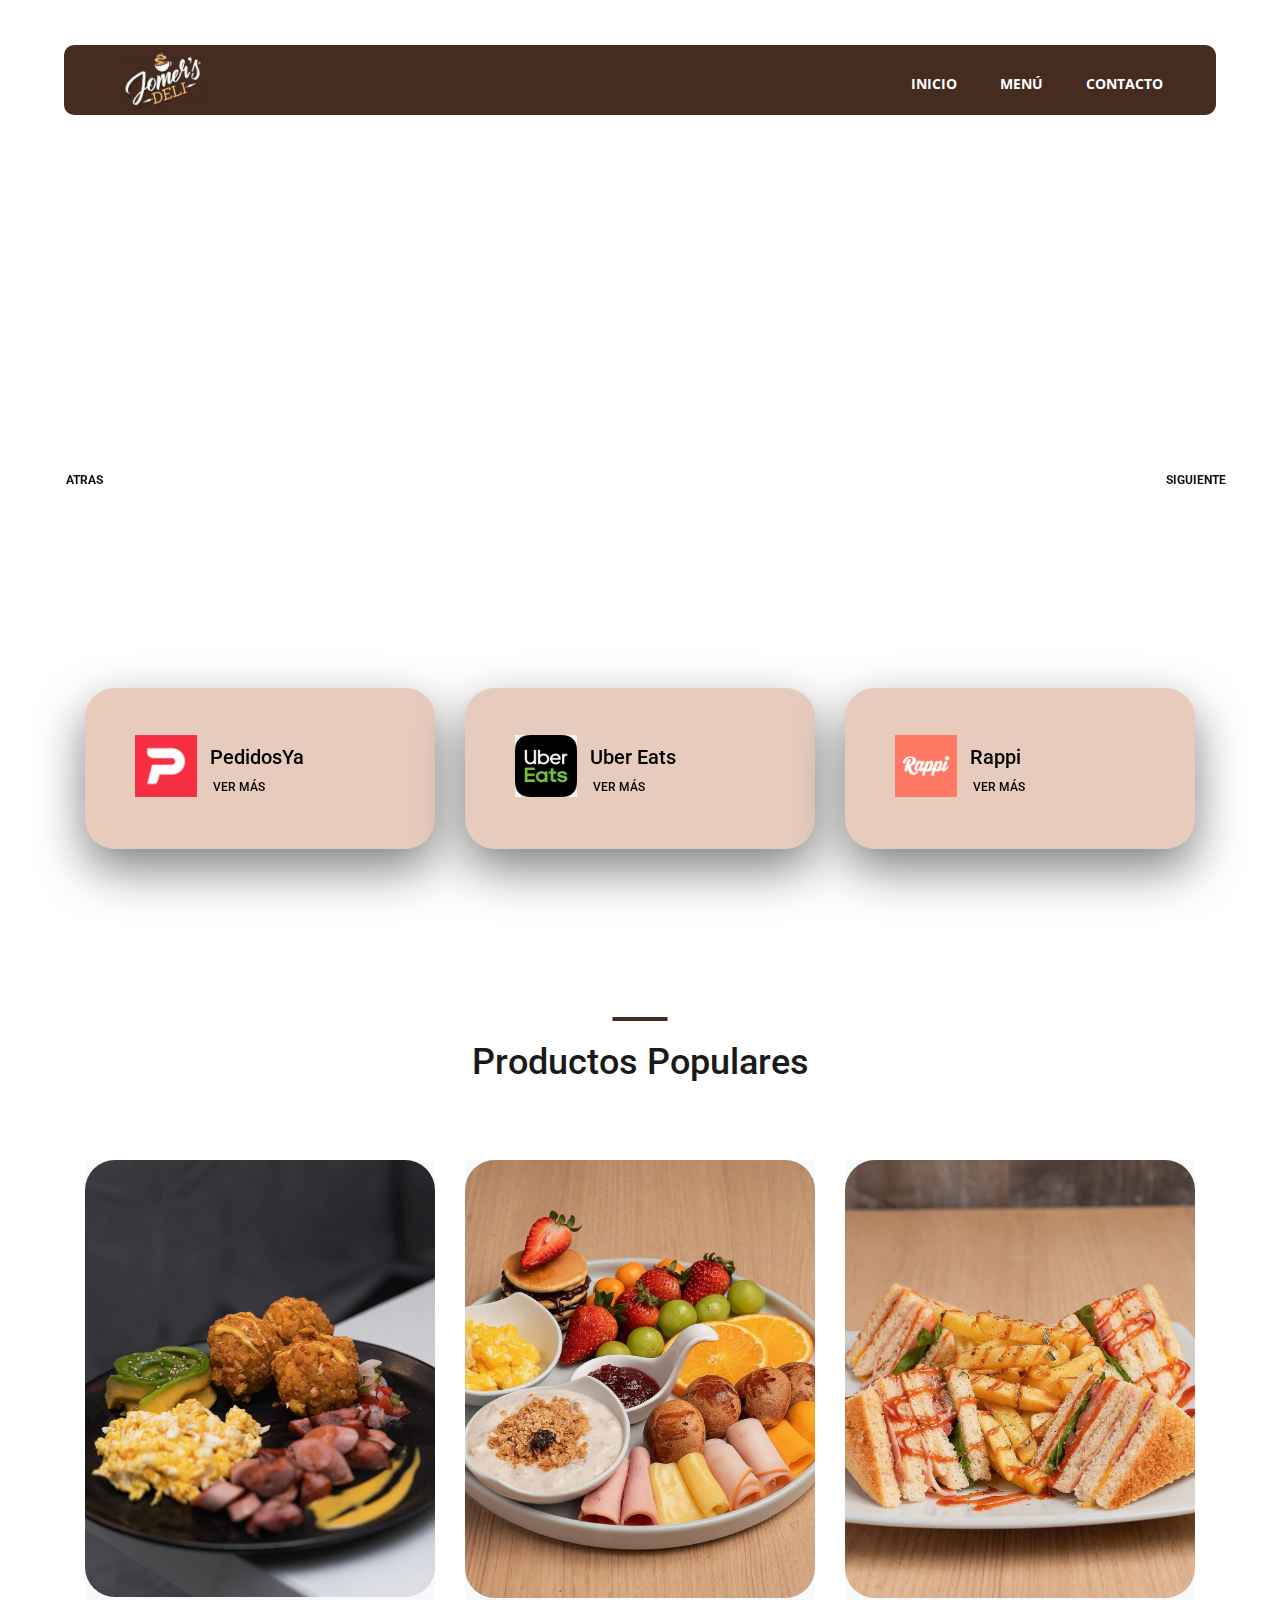
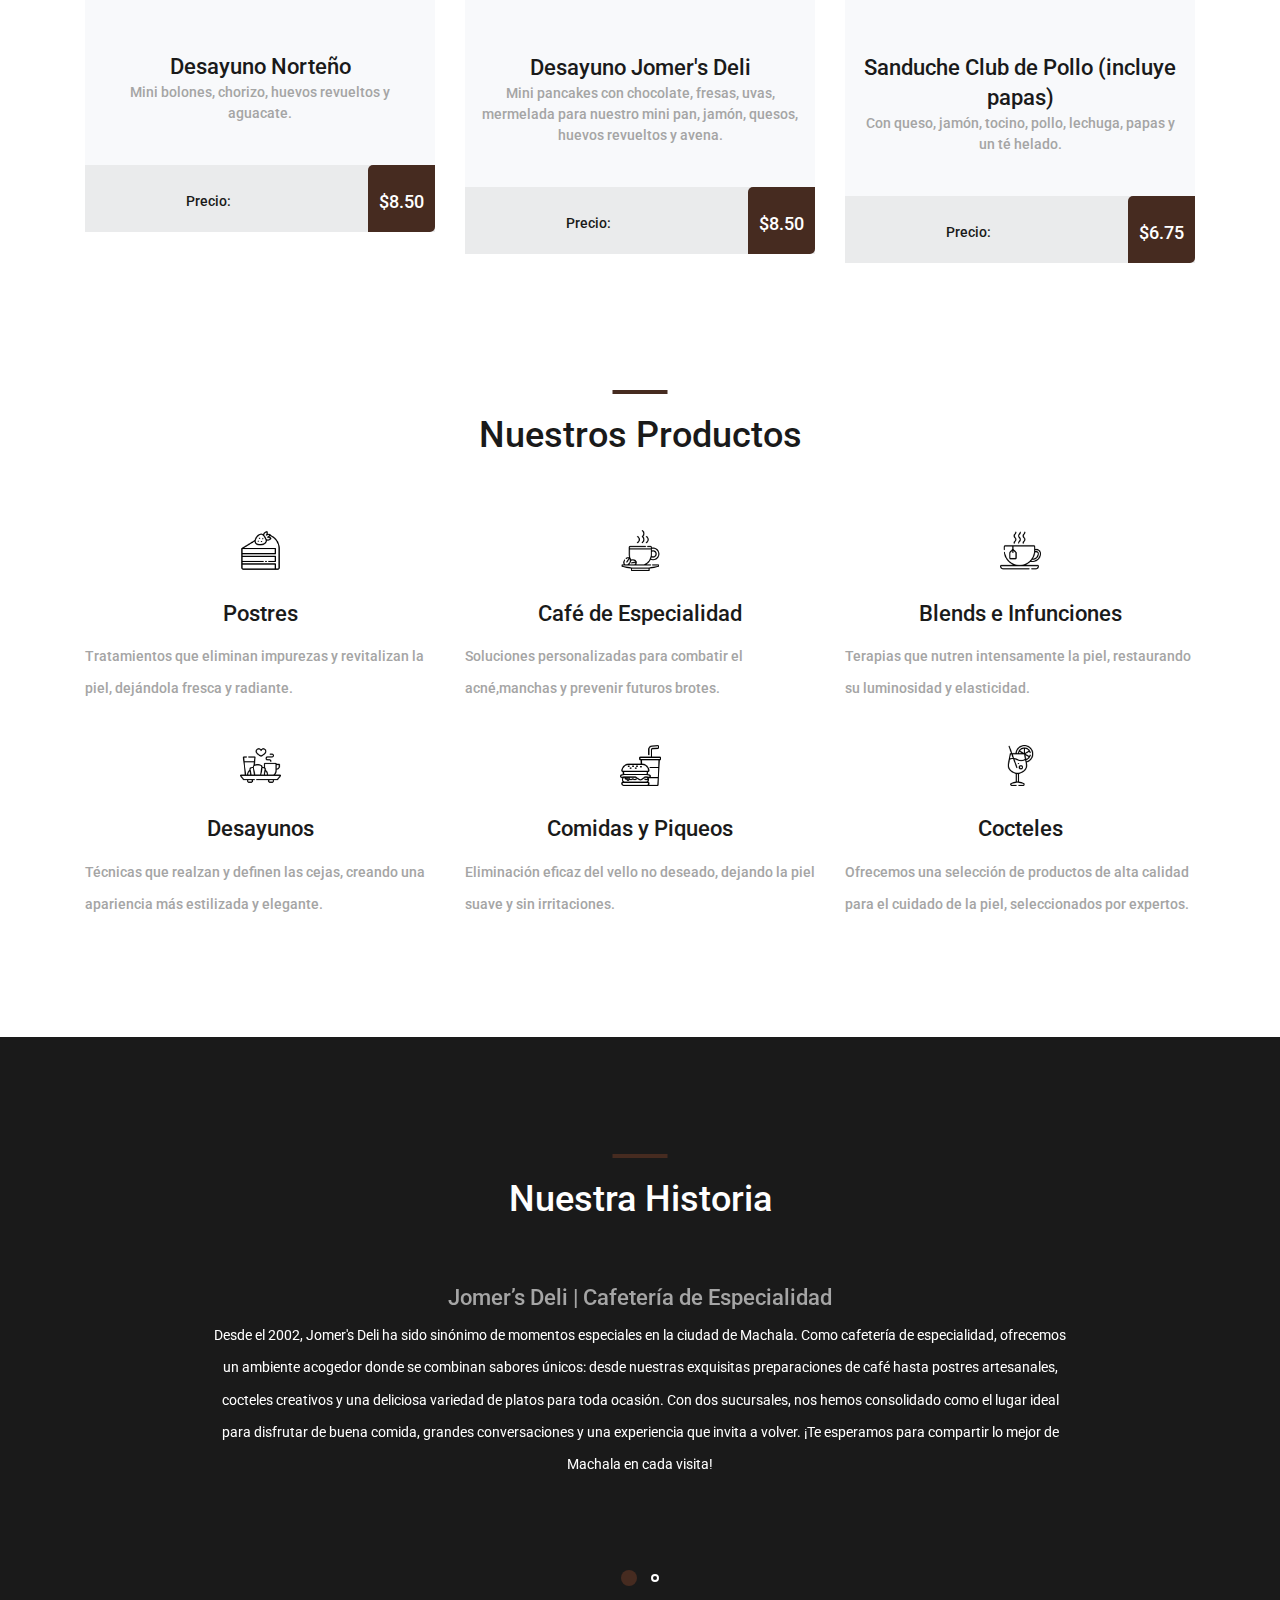
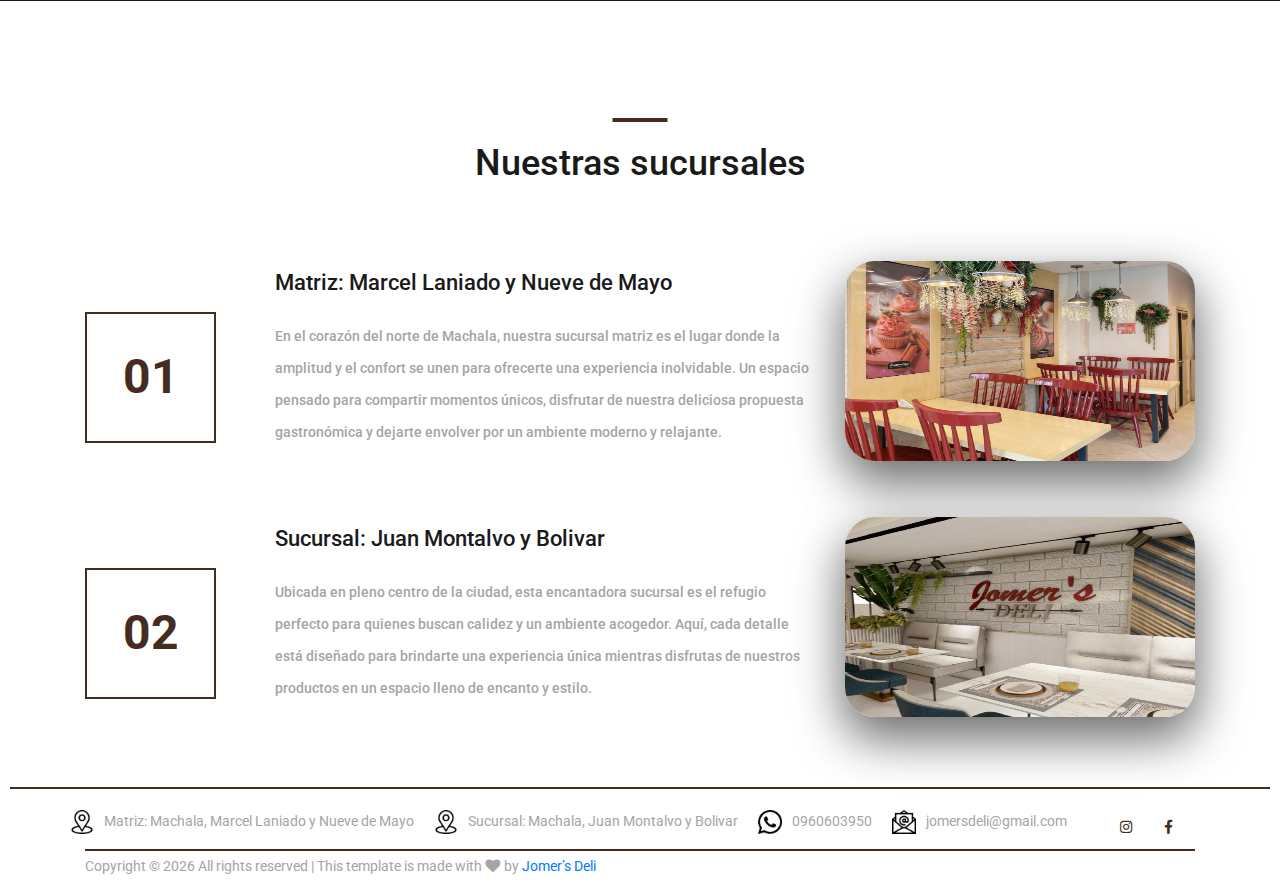
<file: index.html>
<!DOCTYPE html>
<html lang="en">

<head>
	<title>Jomer's Deli</title>
	<meta charset="utf-8">
	<meta http-equiv="X-UA-Compatible" content="IE=edge">
	<meta name="description" content="Course Project">
	<meta name="viewport" content="width=device-width, initial-scale=1">
	<link rel="stylesheet" type="text/css" href="styles/bootstrap4/bootstrap.min.css">
	<link href="plugins/fontawesome-free-5.0.1/css/fontawesome-all.css" rel="stylesheet" type="text/css">
	<link rel="stylesheet" href="https://cdnjs.cloudflare.com/ajax/libs/font-awesome/5.15.3/css/all.min.css"
		integrity="sha512-iBBXm8fW90+nuLcSKlbmrPcLa0OT92xO1BIsZ+ywDWZCvqsWgccV3gFoRBv0z+8dLJgyAHIhR35VZc2oM/gI1w=="
		crossorigin="anonymous" />
	<link rel="stylesheet" type="text/css" href="plugins/OwlCarousel2-2.2.1/owl.carousel.css">
	<link rel="stylesheet" type="text/css" href="plugins/OwlCarousel2-2.2.1/owl.theme.default.css">
	<link rel="stylesheet" type="text/css" href="plugins/OwlCarousel2-2.2.1/animate.css">
	<link rel="stylesheet" type="text/css" href="styles/main_styles.css">
	<link rel="stylesheet" type="text/css" href="styles/responsive.css">
</head>

<body>

	<section class="super_container">

		<!-- Header -->

		<header class="header d-flex flex-row">
			<div class="header_content d-flex flex-row align-items-center">
				<!-- Logo -->
				<div class="logo_container">
					<div class="logo">
						<img src="images/logo4.png" height="60px">
					</div>
				</div>

				<!-- Main Navigation -->
				<nav class="main_nav_container">
					<div class="main_nav">
						<ul class="main_nav_list">
							<li class="main_nav_item"><a href="index.html">Inicio</a></li>
							<li class="main_nav_item"><a href="menu.html">Menú</a></li>
							<li class="main_nav_item"><a href="contact.html">Contacto</a></li>
						</ul>
					</div>
				</nav>
			</div>
			

			<!-- Hamburger -->
			<div class="hamburger_container">
				<i class="fas fa-bars trans_200"></i>
			</div>

		</header>

		<!-- Menu -->
		<section class="menu_container menu_mm">

			<!-- Menu Close Button -->
			<div class="menu_close_container">
				<div class="menu_close"></div>
			</div>

		</section>

		<!-- Home -->

		<section class="home">

			<!-- Hero Slider -->
			<div class="hero_slider_container">
				<div class="hero_slider owl-carousel">

					<!-- Hero Slide -->
					<div class="hero_slide">
						<div class="hero_slide_background">
							<video class="hero_slide_background " autoplay muted loop autoplay width="110%"
								height="100%"
								src="https://videos.pexels.com/video-files/5765897/5765897-hd_1920_1080_24fps.mp4"
								preload="metadata">
								<track kind="metadata" label="cuepoints" data-removeondestroy="">
							</video>
						</div>

						<div class="hero_slide_container d-flex flex-column align-items-center justify-content-center">
							<div class="hero_slide_content text-center">
								
							</div>
						</div>
					</div>

					<!-- Hero Slide -->
					<div class="hero_slide">
						<div class="hero_slide_background" style="background-image:url(images/slider_background2.jpg)">
						</div>
						<div class="hero_slide_container d-flex flex-column align-items-center justify-content-center">
							<div class="hero_slide_content text-center">
							</div>
						</div>
					</div>

					<!-- Hero Slide -->
					<div class="hero_slide">
						<div class="hero_slide_background" style="background-image:url(images/slider_background3.jpg)">
						</div>
						<div class="hero_slide_container d-flex flex-column align-items-center justify-content-center">
							<div class="hero_slide_content text-center">
							</div>
						</div>
					</div>

					<!-- Hero Slide -->
					<div class="hero_slide">
						<div class="hero_slide_background">
							<video class="hero_slide_background " autoplay muted loop autoplay
								src="https://videos.pexels.com/video-files/3044454/3044454-uhd_2560_1440_25fps.mp4"
								preload="metadata">
								<track kind="metadata" label="cuepoints" data-removeondestroy="">
							</video>
							<!--
							<video autoplay muted loop class="hero_slide_background">
								<source src="images/backvideo.mp4" type="video/mp4">
							</video>-->
						</div>
						<div class="hero_slide_container d-flex flex-column align-items-center justify-content-center">
							<div class="hero_slide_content text-center">
								<h1 data-animation-in="fadeInUp" data-animation-out="animate-out fadeOut">Experiencia
									unica!
								</h1>
							</div>
						</div>
					</div>

					<!-- Hero Slide -->
					<div class="hero_slide">
						<div class="hero_slide_background" style="background-image:url(images/slider_background1.jpg)">
						</div>
						<div class="hero_slide_container d-flex flex-column align-items-center justify-content-center">
							<div class="hero_slide_content text-center">
							</div>
						</div>
					</div>
				</div>
				<div class="hero_slider_left hero_slider_nav trans_200"><span class="trans_200">Atras</span></div>
				<div class="hero_slider_right hero_slider_nav trans_200"><span class="trans_200">Siguiente</span></div>
			</div>
		</section>
		<section class="hero_boxes">
			<div class="hero_boxes_inner">
				<div class="container">
					<div class="row">

						<div class="col-lg-4 hero_box_col">
							<div class="hero_box d-flex flex-row align-items-center justify-content-start">
								<img src="images/icon1.png" class="svg" alt="">
								<div class="hero_box_content">
									<h2 class="hero_box_title">PedidosYa</h2>
									<a href="Jomer’s Deli Coffee en PedidosYa! https://www.pedidosya.com.ec/restaurantes/machala/jomers-deli-coffee-33910b38-4a16-465c-9016-8f25c91aa997-menu" class="hero_box_link">ver más</a>
								</div>
							</div>
						</div>

						<div class="col-lg-4 hero_box_col">
							<div class="hero_box d-flex flex-row align-items-center justify-content-start">
								<img src="images/icon2.png" class="svg" alt="">
								<div class="hero_box_content">
									<h2 class="hero_box_title">Uber Eats</h2>
									<a href="https://www.ubereats.com/ec/store/jomers-deli-machala/2Nm9At2YWGaxZYtW-HbhVA?srsltid=AfmBOopfjnUAGF8HpYIxBW6T4aUEYVqjTLDlYz99W0dLa1aLJVMD2RXu" class="hero_box_link">ver más</a>
								</div>
							</div>
						</div>

						<div class="col-lg-4 hero_box_col">
							<div class="hero_box d-flex flex-row align-items-center justify-content-start">
								<img src="images/icon3.png" class="svg" alt="">
								<div class="hero_box_content">
									<h2 class="hero_box_title">Rappi</h2>
									<a href="https://www.rappi.com.ec/restaurantes/13808-jomers" class="hero_box_link">ver más</a>
								</div>
							</div>
						</div>

					</div>
				</div>
			</div>
		</section>

		<!-- Popular -->

		<section class="popular page_section">
			<div class="container">
				<div class="row">
					<div class="col">
						<div class="section_title text-center">
							<h1>Productos Populares</h1>
						</div>
					</div>
				</div>

				<div class="row course_boxes">

					<!-- Popular Course Item -->
					<div class="col-lg-4 course_box">
						<div class="card">
							<img class="card-img-top" src="images/fon1.jpg" alt="https://unsplash.com/@kellybrito">
							<div class="card-body text-center">
								<div class="card-title"><a href="courses.html">Desayuno Norteño</a></div>
								<div class="card-text">
									Mini bolones, chorizo, huevos revueltos y aguacate.
								</div>
							</div>
							<div class="price_box d-flex flex-row align-items-center">
								<div class="course_author_image">

								</div>
								<div class="course_author_name">Precio: </div>
								<div class="course_price d-flex flex-column align-items-center justify-content-center">
									<span>$8.50</span>
								</div>
							</div>
						</div>
					</div>

					<!-- Popular Course Item -->
					<div class="col-lg-4 course_box">
						<div class="card">
							<img class="card-img-top" src="images/fon2.jpg" alt="https://unsplash.com/@cikstefan">
							<div class="card-body text-center">
								<div class="card-title"><a href="courses.html">Desayuno Jomer's Deli</a></div>
								<div class="card-text">Mini pancakes con chocolate, fresas, uvas, mermelada para nuestro mini pan,
									 jamón, quesos, huevos revueltos y avena.</div>
							</div>
							<div class="price_box d-flex flex-row align-items-center">
								<div class="course_author_image">

								</div>
								<div class="course_author_name">Precio: </div>
								<div class="course_price d-flex flex-column align-items-center justify-content-center">
									<span>$8.50</span>
								</div>
							</div>
						</div>
					</div>

					<!-- Popular Course Item -->
					<div class="col-lg-4 course_box">
						<div class="card">
							<img class="card-img-top" src="images/fon3.jpg" alt="https://unsplash.com/@dsmacinnes">
							<div class="card-body text-center">
								<div class="card-title"><a href="courses.html">Sanduche Club de Pollo (incluye papas)</a></div>
								<div class="card-text">
									Con queso, jamón, tocino, pollo, lechuga, papas y un té helado.
								</div>
							</div>
							<div class="price_box d-flex flex-row align-items-center">
								<div class="course_author_image">

								</div>
								<div class="course_author_name">Precio: </div>
								<div class="course_price d-flex flex-column align-items-center justify-content-center">
									<span>$6.75</span>
								</div>
							</div>
						</div>
					</div>
				</div>
			</div>
		</section>



		<!-- Services -->

		<section class="services page_section">

			<div class="container">
				<div class="row">
					<div class="col">
						<div class="section_title text-center">
							<h1>Nuestros Productos</h1>
						</div>
					</div>
				</div>

				<div class="row services_row ">

					<div
						class="col-lg-4 service_item text-left d-flex flex-column align-items-center justify-content-center">
						<div class="icon_container d-flex flex-column justify-content-end">
							<img src="images/pastel.png" alt="">
						</div>
						<h3>Postres</h3>
						<p>Tratamientos que eliminan impurezas y revitalizan la piel, dejándola
							fresca y radiante.</p>
					</div>

					<div
						class="col-lg-4 service_item text-left d-flex flex-column align-items-center justify-content-center">
						<div class="icon_container d-flex flex-column justify-content-end">
							<img src="images/cafe.png" alt="">
						</div>
						<h3>Café de Especialidad</h3>
						<p>Soluciones personalizadas para combatir el acné,manchas y prevenir futuros
							brotes.
						</p>

					</div>

					<div
						class="col-lg-4 service_item text-left d-flex flex-column align-items-center justify-content-center">
						<div class="icon_container d-flex flex-column justify-content-end">
							<img src="images/te.png" alt="">
						</div>
						<h3>Blends e Infunciones</h3>
						<p>Terapias que nutren intensamente la piel, restaurando
							su luminosidad y elasticidad.</p>
					</div>

					<div
						class="col-lg-4 service_item text-left d-flex flex-column align-items-center justify-content-center">
						<div class="icon_container d-flex flex-column justify-content-end">
							<img src="images/desayuno.png" alt="">
						</div>
						<h3>Desayunos</h3>
						<p>Técnicas que realzan y definen las cejas, creando una
							apariencia más estilizada y elegante.
						</p>
					</div>

					<div
						class="col-lg-4 service_item text-left d-flex flex-column align-items-center justify-content-center">
						<div class="icon_container d-flex flex-column justify-content-end">
							<img src="images/comida-rapida.png" alt="">
						</div>
						<h3>Comidas y Piqueos</h3>
						<p>Eliminación eficaz del vello no deseado, dejando la piel suave y sin
							irritaciones.</p>
					</div>

					<div
						class="col-lg-4 service_item text-left d-flex flex-column align-items-center justify-content-center">
						<div class="icon_container d-flex flex-column justify-content-end">
							<img src="images/cocteles.png" alt="">
						</div>
						<h3>Cocteles</h3>
						<p> Ofrecemos una selección de productos de alta calidad para el
							cuidado de la piel, seleccionados por expertos.</p>
					</div>

				</div>
			</div>
		</section>

		<!-- Testimonials -->

		<section class="testimonials page_section">
			<!-- <div class="testimonials_background" style="background-image:url(images/testimonials_background.jpg)"></div> -->
			<div class="testimonials_background_container prlx_parent">
				<div class="testimonials_background prlx">
					<video class="hero_slide_background " autoplay muted loop autoplay width="110%" height="100%"
						src="https://videos.pexels.com/video-files/2675509/2675509-hd_1920_1080_24fps.mp4"
						preload="metadata">
						<track kind="metadata" label="cuepoints" data-removeondestroy="">
					</video>
				</div>
			</div>
			<div class="container">

				<div class="row">
					<div class="col">
						<div class="section_title text-center">
							<h1>Nuestra Historia</h1>
						</div>
					</div>
				</div>

				<div class="row">
					<div class="col-lg-10 offset-lg-1">

						<div class="testimonials_slider_container">

							<!-- Testimonials Slider -->
							<div class="owl-carousel owl-theme testimonials_slider">

								<!-- Testimonials Item -->
								<div class="owl-item">
									<div class="testimonials_item text-center">
										<h2>Jomer’s Deli | Cafetería de Especialidad</h2>
										<p class="testimonials_text">
											Desde el 2002, Jomer's Deli ha sido sinónimo de momentos especiales en la ciudad de Machala.
											 Como cafetería de especialidad, ofrecemos un ambiente acogedor donde se combinan sabores únicos: 
											 desde nuestras exquisitas preparaciones de café hasta postres artesanales, cocteles creativos y una 
											 deliciosa variedad de platos para toda ocasión. Con dos sucursales, nos hemos consolidado como el lugar 
											 ideal para disfrutar de buena comida, grandes conversaciones y una experiencia que invita a volver. 
											 ¡Te esperamos para compartir lo mejor de Machala en cada visita!
										</p>
									</div>
								</div>

								<!-- Testimonials Item -->
								<div class="testimonials_item text-center">
									<h2>Descubre Nuestros Sabores</h2>
									<p class="testimonials_text">
										En Jomer’s Deli encontrarás una variedad de productos pensados para cada momento del día. Desde nuestros postres
										 artesanales y desayunos completos hasta una deliciosa selección de comidas y piqueos, cada plato es preparado con 
										 ingredientes frescos y de alta calidad. Complementa tu experiencia con nuestro café de especialidad, blends 
										 e infusiones únicos, o disfruta de nuestros cócteles creativos. Todo, en un ambiente cálido y con un servicio que te 
										 hará sentir como en casa. ¡Ven y descubre la diferencia!
									</p>
								</div>

							</div>

						</div>
					</div>
				</div>

			</div>
		</section>

		<!-- Events -->

		<section class="events page_section">
			<div class="container">

				<div class="row">
					<div class="col">
						<div class="section_title text-center">
							<h1>Nuestras sucursales</h1>
						</div>
					</div>
				</div>

				<div class="event_items">

					<!-- Event Item -->
					<div class="row event_item">
						<div class="col">
							<div class="row d-flex flex-row align-items-end">

								<div class="col-lg-2 order-lg-1 order-2">
									<div
										class="event_date d-flex flex-column align-items-center justify-content-center">
										<div class="event_day">01</div>

									</div>
								</div>

								<div class="col-lg-6 order-lg-2 order-3">
									<div class="event_content">
										<div class="event_name"><a class="trans_200" href="#">Matriz: Marcel Laniado y Nueve de Mayo</a></div>

										<p>En el corazón del norte de Machala, nuestra sucursal matriz es el lugar donde la amplitud y el confort se unen 
											para ofrecerte una experiencia inolvidable. Un espacio pensado para compartir momentos únicos, disfrutar de 
											nuestra deliciosa propuesta gastronómica y dejarte envolver por un ambiente moderno y relajante.</p>
									</div>
								</div>

								<div class="col-lg-4 order-lg-3 order-1">
									<div class="event_image">
										<img src="images/matriz.png" height="200px">
									</div>
								</div>

							</div>
						</div>
					</div>

					<!-- Event Item -->
					<div class="row event_item">
						<div class="col">
							<div class="row d-flex flex-row align-items-end">

								<div class="col-lg-2 order-lg-1 order-2">
									<div
										class="event_date d-flex flex-column align-items-center justify-content-center">
										<div class="event_day">02</div>

									</div>
								</div>

								<div class="col-lg-6 order-lg-2 order-3">
									<div class="event_content">
										<div class="event_name"><a class="trans_200" href="#">Sucursal: Juan Montalvo y Bolivar</a></div>

										<p>Ubicada en pleno centro de la ciudad, esta encantadora sucursal es el refugio perfecto para 
											quienes buscan calidez y un ambiente acogedor. Aquí, cada detalle está diseñado para brindarte 
											una experiencia única mientras disfrutas de nuestros productos en un espacio lleno de encanto y estilo.</p>
									</div>
								</div>

								<div class="col-lg-4 order-lg-3 order-1">
									<div class="event_image">
										<img src="images/sucursal.png" height="200px">
									</div>
								</div>

							</div>
						</div>
					</div>

				</div>

			</div>
		</section>

		<!-- Footer -->

		<footer class="footer">
			<div class="container ">
				<!-- Footer Content -->
				<div class="footer_content">
					<div class="row">

						<!-- Footer Column - About -->
						<div class="col-lg-3 footer_col">

							<!-- Logo -->

						</div>
						<!-- Footer Column - Contact -->
						<div class="footer_contact_row  ">
							<div class="footer_contact_icon">
								<img src="images/ubicacion.png">
								<span>Matriz: Machala, Marcel Laniado y Nueve de Mayo</span>
							</div>
							<div class="footer_contact_icon">
								<img src="images/ubicacion.png">
								<span>Sucursal: Machala, Juan Montalvo y Bolivar</span>
							</div>
							<div class="footer_contact_icon">
								<img src="images/tel.png">
								<span>0960603950</span>
							</div>
							<div class="footer_contact_icon">
								<img src="images/email.png">
								<span>jomersdeli@gmail.com</span>
							</div>

							<div class="footer_social ml-sm-auto">
								<ul class="menu_social">
									<li class="menu_social_item"><a href="https://www.tiktok.com/@jomersdeli_?_t=8raw2h1qkts&_r=1"><i class="fab fa-tiktok"></i></a></li>
									<li class="menu_social_item"><a href="https://www.instagram.com/jomersdeli?utm_source=ig_web_button_share_sheet&igsh=ZDNlZDc0MzIxNw=="><i class="fab fa-instagram"></i></a></li>
									<li class="menu_social_item"><a href="https://www.facebook.com/jomersdeli?mibextid=LQQJ4d"><i class="fab fa-facebook-f"></i></a></li>
								</ul>
							</div>
						</div>

					</div>
				</div>
				<!-- Footer Copyright -->

				<div class="footer_bar d-flex flex-column flex-sm-row align-items-center">
					<div class="footer_copyright">
						<span><!-- Link back to Colorlib can't be removed. Template is licensed under CC BY 3.0. -->
							Copyright &copy;
							<script>document.write(new Date().getFullYear());</script> All rights reserved | This
							template is made with <i class="fa fa-heart" aria-hidden="true"></i> by <a
								href="https://colorlib.com" target="_blank">Jomer’s Deli</a>
						
						</span>
					</div>

				</div>

			</div>
		</footer>

	</section>

	<script src="js/jquery-3.2.1.min.js"></script>
	<script src="styles/bootstrap4/popper.js"></script>
	<script src="styles/bootstrap4/bootstrap.min.js"></script>
	<script src="plugins/greensock/TweenMax.min.js"></script>
	<script src="plugins/greensock/TimelineMax.min.js"></script>
	<script src="plugins/scrollmagic/ScrollMagic.min.js"></script>
	<script src="plugins/greensock/animation.gsap.min.js"></script>
	<script src="plugins/greensock/ScrollToPlugin.min.js"></script>
	<script src="plugins/OwlCarousel2-2.2.1/owl.carousel.js"></script>
	<script src="plugins/scrollTo/jquery.scrollTo.min.js"></script>
	<script src="plugins/easing/easing.js"></script>
	<script src="js/custom.js"></script>

</body>

</html>
</file>
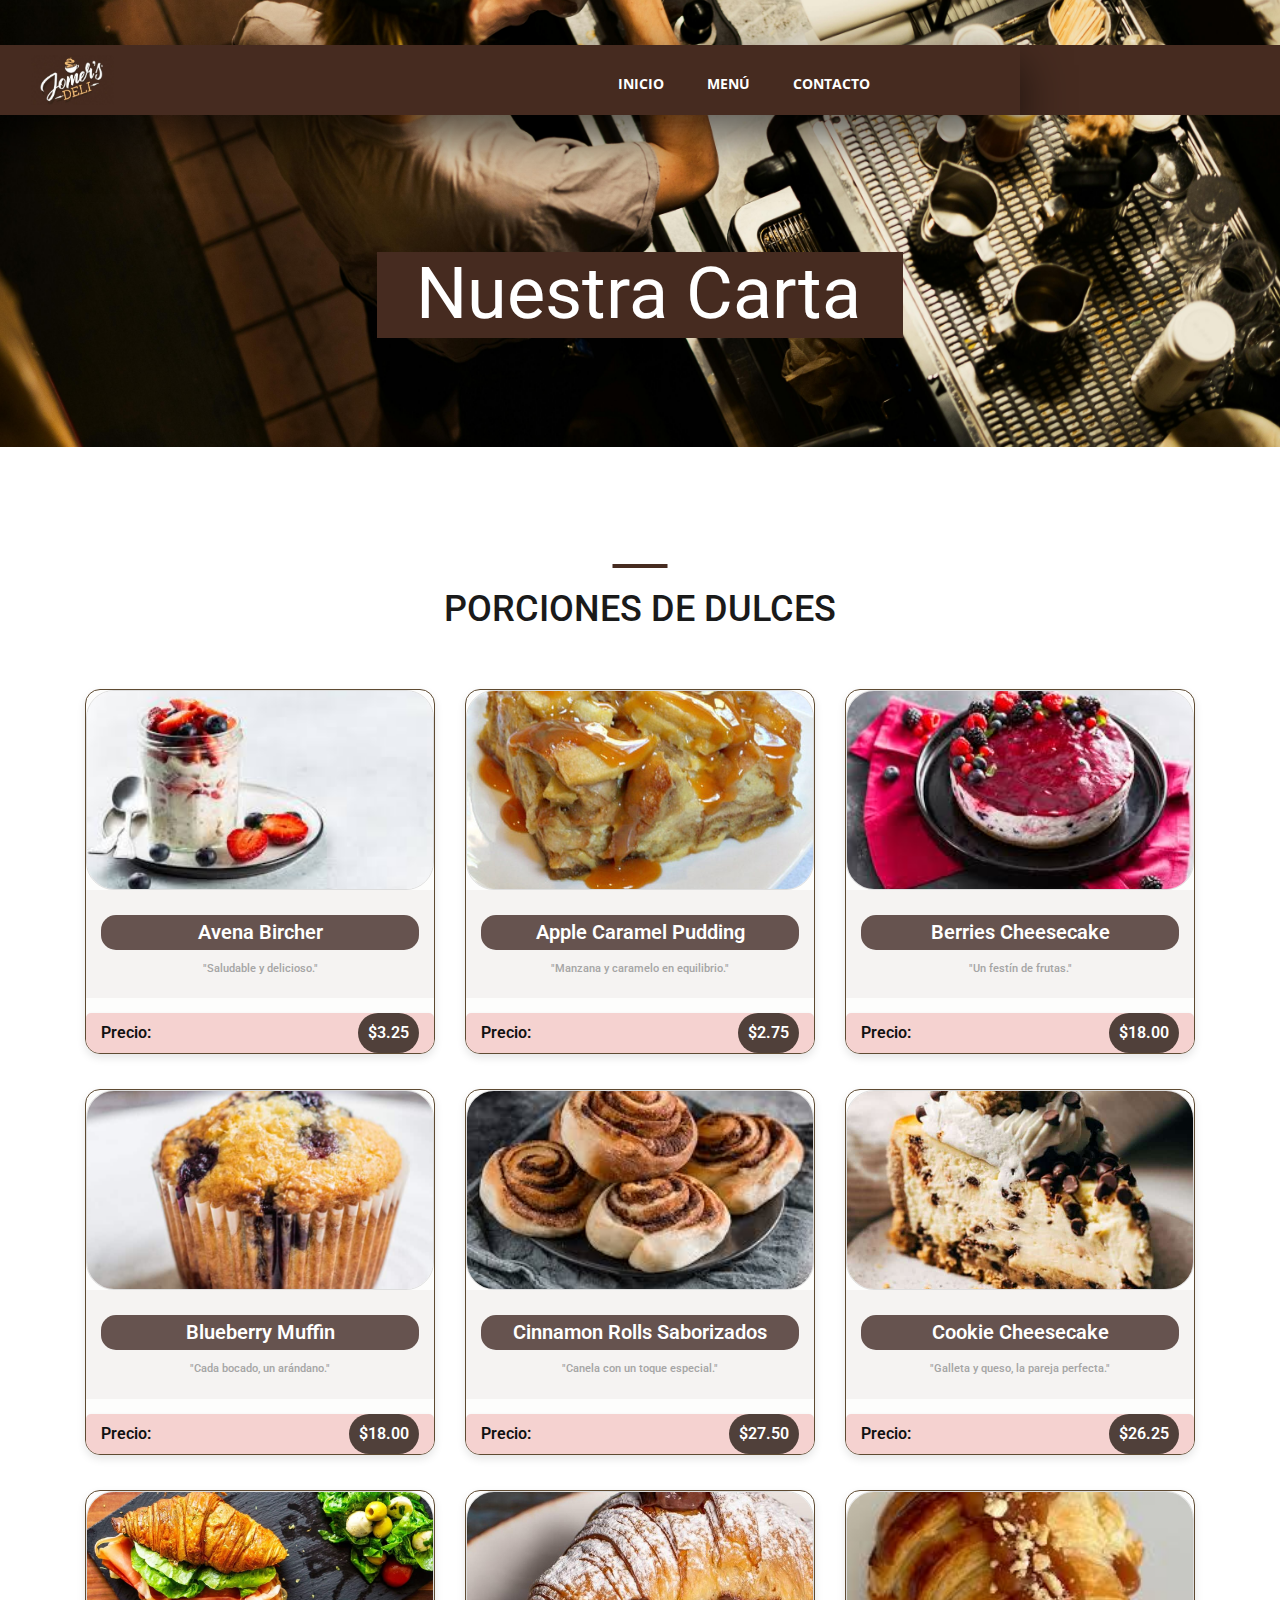
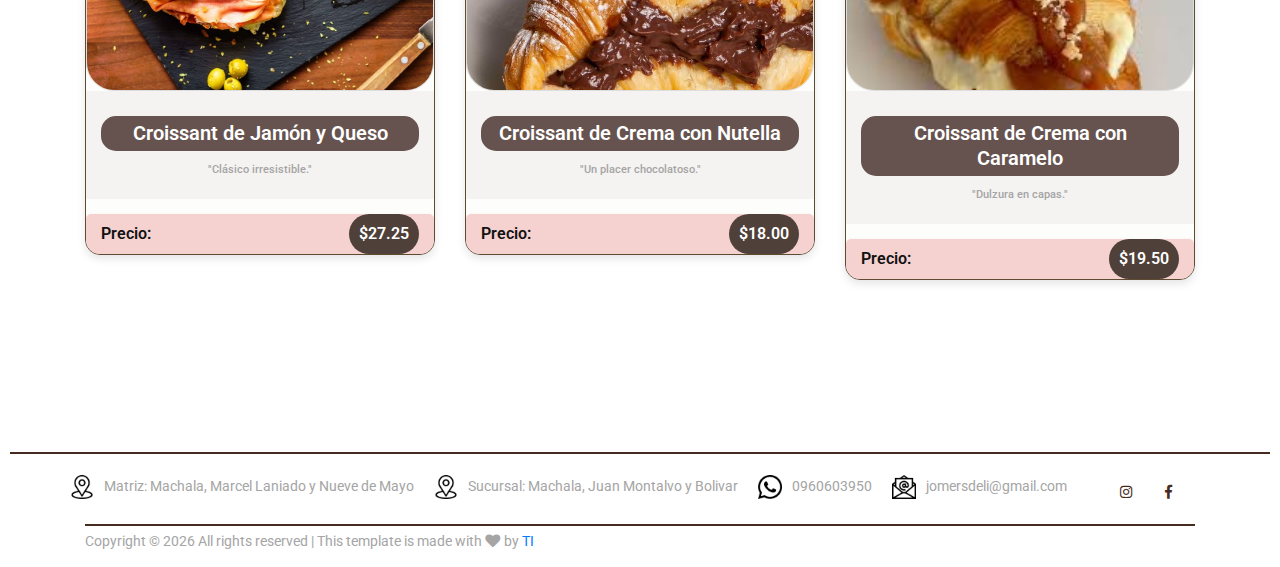
<file: porciones.html>
<!DOCTYPE html>
<html lang="en">
<head>
<title>Jomer's Deli</title>
<meta charset="utf-8">
<meta http-equiv="X-UA-Compatible" content="IE=edge">
<meta name="description" content="Course Project">
<meta name="viewport" content="width=device-width, initial-scale=1">
<link rel="stylesheet" type="text/css" href="styles/bootstrap4/bootstrap.min.css">
<link href="plugins/fontawesome-free-5.0.1/css/fontawesome-all.css" rel="stylesheet" type="text/css">
<link rel="stylesheet" type="text/css" href="styles/courses_styles.css">

</head>
<body>

<section class="super_container">

	<!-- Header -->

	<header class="header d-flex flex-row">
		<div class="header_content d-flex flex-row align-items-center">
			<!-- Logo -->
			<div class="logo_container">
				<div class="logo">
					<img src="images/logo4.png" height="50px">
				</div>
			</div>

			<!-- Main Navigation -->
			<nav class="main_nav_container">
				<div class="main_nav">
					<ul class="main_nav_list">
						<li class="main_nav_item"><a href="index.html">Inicio</a></li>
						<li class="main_nav_item"><a href="menu.html">Menú</a></li>
						<li class="main_nav_item"><a href="contact.html">Contacto</a></li>
					</ul>
				</div>
			</nav>
		</div>
	


		<!-- Hamburger -->
		<div class="hamburger_container">
			<i class="fas fa-bars trans_200"></i>
		</div>

	</header>
	
	<!-- Menu -->
	<section class="menu_container menu_mm">

		<!-- Menu Close Button -->
		<div class="menu_close_container">
			<div class="menu_close"></div>
		</div>

		<!-- Menu Items -->
		<div class="menu_inner menu_mm">
			<div class="menu menu_mm">
				<ul class="menu_list menu_mm">
					li class="menu_item menu_mm"><a href="index.html">Inicio</a></li>
						<li class="menu_item menu_mm"><a href="productos.html">Productos</a></li>
						<li class="menu_item menu_mm"><a href="contact.html">Contactos</a></li>
				</ul>

				<!-- Menu Social -->
				
				<div class="menu_social_container menu_mm">
					<ul class="menu_social menu_mm">
						<li class="menu_social_item"><a href="#"><i class="fab fa-tiktok"></i></a></li>
							<li class="menu_social_item"><a href="#"><i class="fab fa-instagram"></i></a></li>
							<li class="menu_social_item"><a href="#"><i class="fab fa-facebook-f"></i></a></li>
					</ul>
				</div>

				<div class="menu_copyright menu_mm">Colorlib All rights reserved</div>
			</div>

		</div>

	</section>
	
	<!-- Home -->

	<section class="home">
		<div class="home_background_container prlx_parent">
			<div class="home_background prlx" style="background-image:url(images/slider_background2.jpg)"></div>
		</div>
		<div class="home_content">
			<h1>Nuestra Carta</h1>
		</div>
	</section>

	<!-- Popular -->

	<section class="popular page_section">
		<div class="container">
			<div class="row">
				<div class="col">
					<div class="section_title text-center">
						<h1>PORCIONES DE DULCES </h1>
					</div>
				</div>
			</div>

			<div class="row course_boxes">
				
				<!-- Popular Course Item -->
				<div class="col-lg-4 course_box">
					<div class="card">
						<img class="card-img-top" src="images/Avena Bircher.jpeg"  alt="Apple Caramel Pudding">
						<div class="card-body text-center">
							<div class="card-title"><a href="courses.html">Avena Bircher </a></div>
								<h5>"Saludable y delicioso."</h5>
						</div>
						<div class="price_box d-flex flex-row align-items-center">
							<div class="course_author_name"> Precio: <span></span></div>
							<div class="course_price d-flex flex-column align-items-center justify-content-center"><span>$3.25</span></div>
						</div>
					</div>
				</div>

				<!-- Popular Course Item -->
				<div class="col-lg-4 course_box">
					<div class="card">
						<img class="card-img-top" src="images/Apple Caramel Pudding.jpeg" height="200px"  alt="">
						<div class="card-body text-center">
							<div class="card-title"><a href="courses.html">Apple Caramel Pudding</a></div>
							<h5>"Manzana y caramelo en equilibrio."</h5>
						</div>
						<div class="price_box d-flex flex-row align-items-center">
							<div class="course_author_name">Precio: </div>
							<div class="course_price d-flex flex-column align-items-center justify-content-center"><span>$2.75</span></div>
						</div>
					</div>
				</div>

				<!-- Popular Course Item -->
				<div class="col-lg-4 course_box">
					<div class="card">
						<img class="card-img-top" src="images/Berries Cheesecake.jpeg" height="200px"  alt="">
						<div class="card-body text-center">
							<div class="card-title"><a href="courses.html">Berries Cheesecake</a></div>
							<h5>"Un festín de frutas."</h5>
						</div>
						<div class="price_box d-flex flex-row align-items-center">
							<div class="course_author_name">Precio:  </div>
							<div class="course_price d-flex flex-column align-items-center justify-content-center"><span>$18.00	</span></div>
						</div>
					</div>
				</div>
				
				<!-- Popular Course Item -->
				<div class="col-lg-4 course_box">
					<div class="card">
						<img class="card-img-top" src="images/Blueberry Muffin.jpg" height="200px" alt="">
						<div class="card-body text-center">
							<div class="card-title"><a href="courses.html">Blueberry Muffin</a></div>
							<h5>"Cada bocado, un arándano."</h5>
						</div>
						<div class="price_box d-flex flex-row align-items-center">
							<div class="course_author_name">Precio: </div>
							<div class="course_price d-flex flex-column align-items-center justify-content-center"><span>$18.00</span></div>
						</div>
					</div>
				</div>

				<!-- Popular Course Item -->
				<div class="col-lg-4 course_box">
					<div class="card">
						<img class="card-img-top" src="images/Cinnamon Rolls Saborizados.jpeg" height="200px" alt="">
						<div class="card-body text-center">
							<div class="card-title"><a href="courses.html">Cinnamon Rolls Saborizados</a></div>
							<h5>"Canela con un toque especial."</h5>
						</div>
						<div class="price_box d-flex flex-row align-items-center">
							<div class="course_author_name">Precio: </div>
							<div class="course_price d-flex flex-column align-items-center justify-content-center"><span>$27.50</span></div>
						</div>
					</div>
				</div>

				<!-- Popular Course Item -->
				<div class="col-lg-4 course_box">
					<div class="card">
						<img class="card-img-top" src="images/Cookie Cheesecake.jpg" height="200px"  alt="Apple Caramel Pudding">
						<div class="card-body text-center">
							<div class="card-title"><a href="courses.html">Cookie Cheesecake </a></div>
							<h5>"Galleta y queso, la pareja perfecta."</h5>
						</div>
						<div class="price_box d-flex flex-row align-items-center">
						
							<div class="course_author_name"> Precio: <span></span></div>
							<div class="course_price d-flex flex-column align-items-center justify-content-center"><span>$26.25</span></div>
						</div>
					</div>
				</div>

				<!-- Popular Course Item -->
				<div class="col-lg-4 course_box">
					<div class="card">
						<img class="card-img-top" src="images/Croissant de Jamon y Queso.jpg" height="200px"  alt="">
						<div class="card-body text-center">
							<div class="card-title"><a href="courses.html">Croissant de Jamón y Queso</a></div>
							<h5>"Clásico irresistible."</h5>
						</div>
						<div class="price_box d-flex flex-row align-items-center">
							<div class="course_author_name">Precio: </div>
							<div class="course_price d-flex flex-column align-items-center justify-content-center"><span>$27.25</span></div>
						</div>
					</div>
				</div>

				<!-- Popular Course Item -->
				<div class="col-lg-4 course_box">
					<div class="card">
						<img class="card-img-top" src="images/Croissant de Crema con Nutella.jpg" height="200px"  alt="">
						<div class="card-body text-center">
							<div class="card-title"><a href="courses.html">Croissant de Crema con Nutella</a></div>
							<h5>"Un placer chocolatoso."</h5>
						</div>
						<div class="price_box d-flex flex-row align-items-center">
							<div class="course_author_name">Precio:  </div>
							<div class="course_price d-flex flex-column align-items-center justify-content-center"><span>$18.00	</span></div>
						</div>
					</div> </div>
			
				<!-- Popular Course Item -->
				<div class="col-lg-4 course_box">
					<div class="card">
						<img class="card-img-top" src="images/Croissant de Crema con Caramelo.jpeg" height="200px"  alt="">
						<div class="card-body text-center">
							<div class="card-title"><a href="courses.html">Croissant de Crema con Caramelo</a></div>
							<h5>"Dulzura en capas."</h5>
						</div>
						<div class="price_box d-flex flex-row align-items-center">
							<div class="course_author_name">Precio:  </div>
							<div class="course_price d-flex flex-column align-items-center justify-content-center"><span>$19.50	</span></div>
						</div>
					</div>
				</div>
            </div>
		</div>		
	</section>

	<!-- Footer -->

	<footer class="footer">
		<div class="container ">
			<!-- Footer Content -->
			<div class="footer_content">
				<div class="row">

					<!-- Footer Column - About -->
					<div class="col-lg-3 footer_col">

						<!-- Logo -->

					</div>
					<!-- Footer Column - Contact -->
					<div class="footer_contact_row  ">
						<div class="footer_contact_icon">
							<img src="images/ubicacion.png">
							<span>Matriz: Machala, Marcel Laniado y Nueve de Mayo</span>
						</div>
						<div class="footer_contact_icon">
							<img src="images/ubicacion.png">
							<span>Sucursal: Machala, Juan Montalvo y Bolivar</span>
						</div>
						<div class="footer_contact_icon">
							<img src="images/tel.png">
							<span>0960603950</span>
						</div>
						<div class="footer_contact_icon">
							<img src="images/email.png" >
							<span>jomersdeli@gmail.com</span>
						</div>

						<div class="footer_social ml-sm-auto">
							<ul class="menu_social">
								<li class="menu_social_item"><a href="#"><i class="fab fa-tiktok"></i></a></li>
								<li class="menu_social_item"><a href="#"><i class="fab fa-instagram"></i></a></li>
								<li class="menu_social_item"><a href="#"><i class="fab fa-facebook-f"></i></a></li>
							</ul>
						</div>
					</div>

				</div>
			</div>
			<!-- Footer Copyright -->

			<div class="footer_bar d-flex flex-column flex-sm-row align-items-center">
				<div class="footer_copyright">
					<span><!-- Link back to Colorlib can't be removed. Template is licensed under CC BY 3.0. -->
						Copyright &copy;
						<script>document.write(new Date().getFullYear());</script> All rights reserved | This
						template is made with <i class="fa fa-heart" aria-hidden="true"></i> by <a
							href="#" target="_blank">TI</a>
						<!-- Link back to Colorlib can't be removed. Template is licensed under CC BY 3.0. -->
					</span>
				</div>

			</div>

		</div>
	</footer>

</section>

<script src="js/jquery-3.2.1.min.js"></script>
<script src="styles/bootstrap4/popper.js"></script>
<script src="styles/bootstrap4/bootstrap.min.js"></script>
<script src="plugins/greensock/TweenMax.min.js"></script>
<script src="plugins/greensock/TimelineMax.min.js"></script>
<script src="plugins/scrollmagic/ScrollMagic.min.js"></script>
<script src="plugins/greensock/animation.gsap.min.js"></script>
<script src="plugins/greensock/ScrollToPlugin.min.js"></script>
<script src="plugins/scrollTo/jquery.scrollTo.min.js"></script>
<script src="plugins/easing/easing.js"></script>
<script src="js/courses_custom.js"></script>

</body>
</html>
</file>
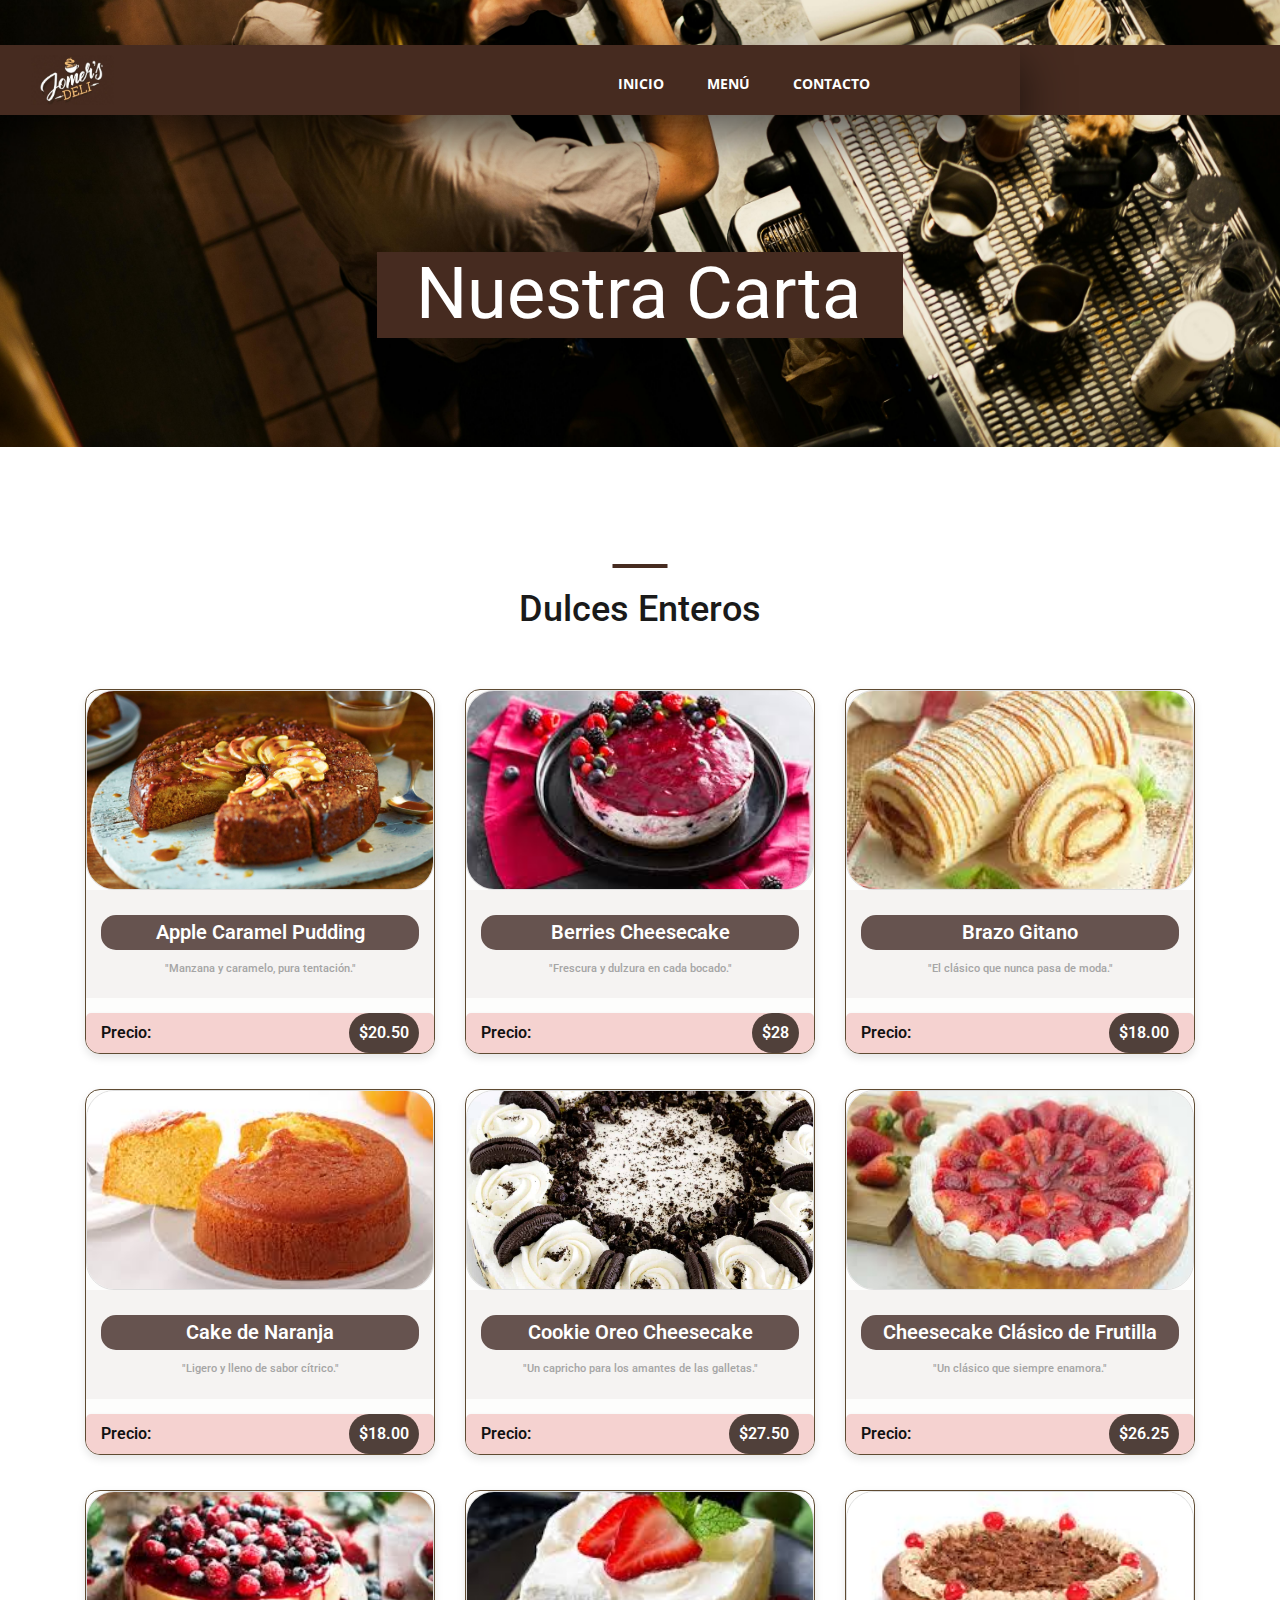
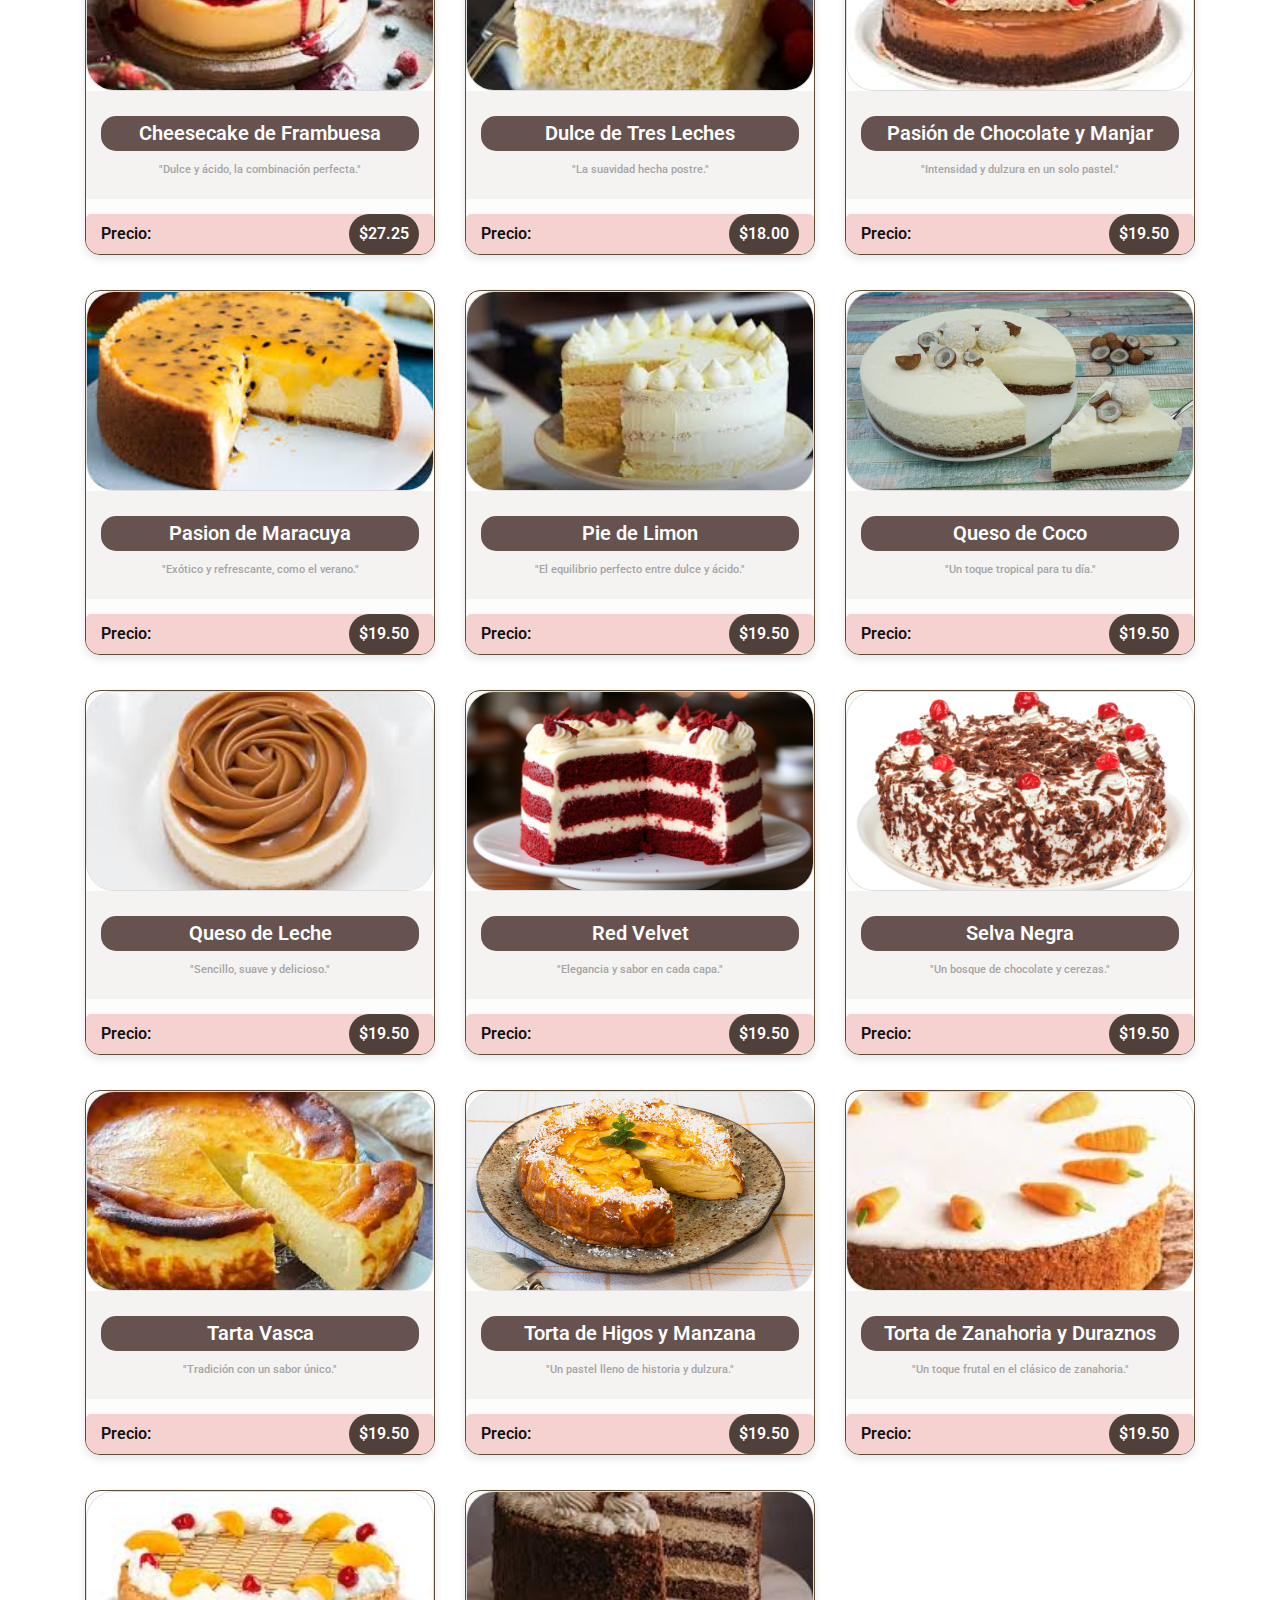
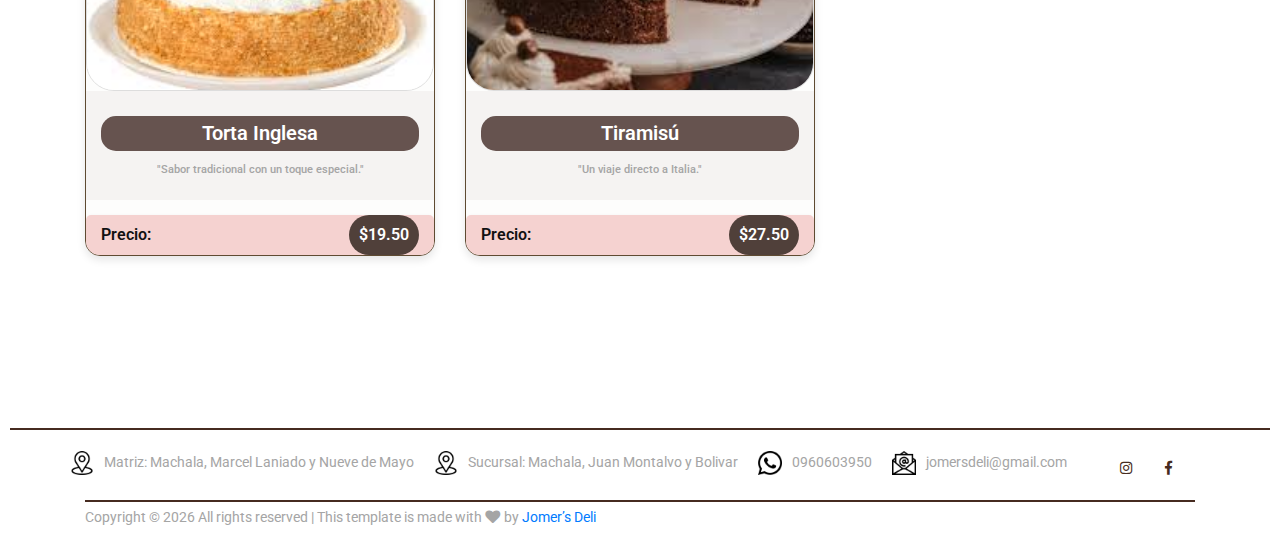
<file: productos.html>
<!DOCTYPE html>
<html lang="en">
<head>
<title>Jomer's Deli</title>
<meta charset="utf-8">
<meta http-equiv="X-UA-Compatible" content="IE=edge">
<meta name="description" content="Course Project">
<meta name="viewport" content="width=device-width, initial-scale=1">
<link rel="stylesheet" type="text/css" href="styles/bootstrap4/bootstrap.min.css">
<link href="plugins/fontawesome-free-5.0.1/css/fontawesome-all.css" rel="stylesheet" type="text/css">
<link rel="stylesheet" type="text/css" href="styles/courses_styles.css">

</head>
<body>

<section class="super_container">

	<!-- Header -->

	<header class="header d-flex flex-row">
		<div class="header_content d-flex flex-row align-items-center">
			<!-- Logo -->
			<div class="logo_container">
				<div class="logo">
					<img src="images/logo4.png" height="50px">
				</div>
			</div>

			<!-- Main Navigation -->
			<nav class="main_nav_container">
				<div class="main_nav">
					<ul class="main_nav_list">
						<li class="main_nav_item"><a href="index.html">Inicio</a></li>
						<li class="main_nav_item"><a href="menu.html">Menú</a></li>
						<li class="main_nav_item"><a href="contact.html">Contacto</a></li>
					</ul>
				</div>
			</nav>
		</div>
	


		<!-- Hamburger -->
		<div class="hamburger_container">
			<i class="fas fa-bars trans_200"></i>
		</div>

	</header>
	
	<!-- Menu -->
	<section class="menu_container menu_mm">

		<!-- Menu Close Button -->
		<div class="menu_close_container">
			<div class="menu_close"></div>
		</div>

		<!-- Menu Items -->
		<div class="menu_inner menu_mm">
			<div class="menu menu_mm">
				<ul class="menu_list menu_mm">
					li class="menu_item menu_mm"><a href="index.html">Inicio</a></li>
						<li class="menu_item menu_mm"><a href="productos.html">Productos</a></li>
						<li class="menu_item menu_mm"><a href="contact.html">Contactos</a></li>
				</ul>

				<!-- Menu Social -->
				
				<div class="menu_social_container menu_mm">
					<ul class="menu_social menu_mm">
						<li class="menu_social_item"><a href="#"><i class="fab fa-tiktok"></i></a></li>
							<li class="menu_social_item"><a href="#"><i class="fab fa-instagram"></i></a></li>
							<li class="menu_social_item"><a href="#"><i class="fab fa-facebook-f"></i></a></li>
					</ul>
				</div>

				<div class="menu_copyright menu_mm">Colorlib All rights reserved</div>
			</div>

		</div>

	</section>
	
	<!-- Home -->

	<section class="home">
		<div class="home_background_container prlx_parent">
			<div class="home_background prlx" style="background-image:url(images/slider_background2.jpg)"></div>
		</div>
		<div class="home_content">
			<h1>Nuestra Carta</h1>
		</div>
	</section>

	<!-- Popular -->

	<section class="popular page_section">
		<div class="container">
			<div class="row">
				<div class="col">
					<div class="section_title text-center">
						<h1>Dulces Enteros </h1>
					</div>
				</div>
			</div>

			<div class="row course_boxes">
				
				<!-- Popular Course Item -->
				<div class="col-lg-4 course_box">
					<div class="card">
						<img class="card-img-top" src="images/apple caramel.jpg"  alt="Apple Caramel Pudding">
						<div class="card-body text-center">
							<div class="card-title"><a href="courses.html">Apple Caramel Pudding </a></div>
								<h5>"Manzana y caramelo, pura tentación."</h5>
						</div>
						<div class="price_box d-flex flex-row align-items-center">
							<div class="course_author_name"> Precio: <span></span></div>
							<div class="course_price d-flex flex-column align-items-center justify-content-center"><span>$20.50</span></div>
						</div>
					</div>
				</div>

				<!-- Popular Course Item -->
				<div class="col-lg-4 course_box">
					<div class="card">
						<img class="card-img-top" src="images/Berries Cheesecake.jpeg" height="200px"  alt="">
						<div class="card-body text-center">
							<div class="card-title"><a href="courses.html">Berries Cheesecake</a></div>
							<h5>"Frescura y dulzura en cada bocado."</h5>
						</div>
						<div class="price_box d-flex flex-row align-items-center">
							<div class="course_author_name">Precio: </div>
							<div class="course_price d-flex flex-column align-items-center justify-content-center"><span>$28</span></div>
						</div>
					</div>
				</div>

				<!-- Popular Course Item -->
				<div class="col-lg-4 course_box">
					<div class="card">
						<img class="card-img-top" src="images/Brazo Gitano.jpeg" height="200px"  alt="">
						<div class="card-body text-center">
							<div class="card-title"><a href="courses.html">Brazo Gitano</a></div>
							<h5>"El clásico que nunca pasa de moda."</h5>
						</div>
						<div class="price_box d-flex flex-row align-items-center">
							<div class="course_author_name">Precio:  </div>
							<div class="course_price d-flex flex-column align-items-center justify-content-center"><span>$18.00	</span></div>
						</div>
					</div>
				</div>
				
				<!-- Popular Course Item -->
				<div class="col-lg-4 course_box">
					<div class="card">
						<img class="card-img-top" src="images/Cake de Naranja.jpeg" height="200px" alt="">
						<div class="card-body text-center">
							<div class="card-title"><a href="courses.html">Cake de Naranja</a></div>
							<h5>"Ligero y lleno de sabor cítrico."</h5>
						</div>
						<div class="price_box d-flex flex-row align-items-center">
							<div class="course_author_name">Precio: </div>
							<div class="course_price d-flex flex-column align-items-center justify-content-center"><span>$18.00</span></div>
						</div>
					</div>
				</div>

				<!-- Popular Course Item -->
				<div class="col-lg-4 course_box">
					<div class="card">
						<img class="card-img-top" src="images/Cookie Oreo Cheesecake.jpg" height="200px" alt="">
						<div class="card-body text-center">
							<div class="card-title"><a href="courses.html">Cookie Oreo Cheesecake</a></div>
							<h5>"Un capricho para los amantes de las galletas."</h5>
						</div>
						<div class="price_box d-flex flex-row align-items-center">
							<div class="course_author_name">Precio: </div>
							<div class="course_price d-flex flex-column align-items-center justify-content-center"><span>$27.50</span></div>
						</div>
					</div>
				</div>

				<!-- Popular Course Item -->
				<div class="col-lg-4 course_box">
					<div class="card">
						<img class="card-img-top" src="images/Cheesecake Clasico de Frutilla.jpeg" height="200px"  alt="Apple Caramel Pudding">
						<div class="card-body text-center">
							<div class="card-title"><a href="courses.html">Cheesecake Clásico de Frutilla </a></div>
							<h5>"Un clásico que siempre enamora."</h5>
						</div>
						<div class="price_box d-flex flex-row align-items-center">
						
							<div class="course_author_name"> Precio: <span></span></div>
							<div class="course_price d-flex flex-column align-items-center justify-content-center"><span>$26.25</span></div>
						</div>
					</div>
				</div>

				<!-- Popular Course Item -->
				<div class="col-lg-4 course_box">
					<div class="card">
						<img class="card-img-top" src="images/Cheesecake de Frambuesa.jpeg" height="200px"  alt="">
						<div class="card-body text-center">
							<div class="card-title"><a href="courses.html">Cheesecake de Frambuesa</a></div>
							<h5>"Dulce y ácido, la combinación perfecta."</h5>
						</div>
						<div class="price_box d-flex flex-row align-items-center">
							<div class="course_author_name">Precio: </div>
							<div class="course_price d-flex flex-column align-items-center justify-content-center"><span>$27.25</span></div>
						</div>
					</div>
				</div>

				<!-- Popular Course Item -->
				<div class="col-lg-4 course_box">
					<div class="card">
						<img class="card-img-top" src="images/Dulce de Tres Leches.jpeg" height="200px"  alt="">
						<div class="card-body text-center">
							<div class="card-title"><a href="courses.html">Dulce de Tres Leches</a></div>
							<h5>"La suavidad hecha postre."</h5>
						</div>
						<div class="price_box d-flex flex-row align-items-center">
							<div class="course_author_name">Precio:  </div>
							<div class="course_price d-flex flex-column align-items-center justify-content-center"><span>$18.00	</span></div>
						</div>
					</div> </div>
			
				<!-- Popular Course Item -->
				<div class="col-lg-4 course_box">
					<div class="card">
						<img class="card-img-top" src="images/Pasion de Chocolate y Manjar.jpeg" height="200px"  alt="">
						<div class="card-body text-center">
							<div class="card-title"><a href="courses.html">Pasión de Chocolate y Manjar</a></div>
							<h5>"Intensidad y dulzura en un solo pastel."</h5>
						</div>
						<div class="price_box d-flex flex-row align-items-center">
							<div class="course_author_name">Precio:  </div>
							<div class="course_price d-flex flex-column align-items-center justify-content-center"><span>$19.50	</span></div>
						</div>
					</div>
				</div>
				<!-- Popular Course Item -->
				<div class="col-lg-4 course_box">
					<div class="card">
						<img class="card-img-top" src="images/Pasion de Maracuya.jpeg" height="200px"  alt="">
						<div class="card-body text-center">
							<div class="card-title"><a href="courses.html">Pasion de Maracuya</a></div>
							<h5>"Exótico y refrescante, como el verano."</h5>
						</div>
						<div class="price_box d-flex flex-row align-items-center">
							<div class="course_author_name">Precio:  </div>
							<div class="course_price d-flex flex-column align-items-center justify-content-center"><span>$19.50	</span></div>
						</div>
					</div>
				</div>
				<!-- Popular Course Item -->
				<div class="col-lg-4 course_box">
					<div class="card">
						<img class="card-img-top" src="images/Pie de Limon.jpeg" height="200px"  alt="">
						<div class="card-body text-center">
							<div class="card-title"><a href="courses.html">Pie de Limon</a></div>
							<h5>"El equilibrio perfecto entre dulce y ácido."</h5>
						</div>
						<div class="price_box d-flex flex-row align-items-center">
							<div class="course_author_name">Precio:  </div>
							<div class="course_price d-flex flex-column align-items-center justify-content-center"><span>$19.50	</span></div>
						</div>
					</div>
				</div>
				<!-- Popular Course Item -->
				<div class="col-lg-4 course_box">
					<div class="card">
						<img class="card-img-top" src="images/Queso de Coco.jpg" height="200px"  alt="">
						<div class="card-body text-center">
							<div class="card-title"><a href="courses.html">Queso de Coco</a></div>
							<h5>"Un toque tropical para tu día."</h5>
						</div>
						<div class="price_box d-flex flex-row align-items-center">
							<div class="course_author_name">Precio:  </div>
							<div class="course_price d-flex flex-column align-items-center justify-content-center"><span>$19.50	</span></div>
						</div>
					</div>
				</div>	

				<!-- Popular Course Item -->
				<div class="col-lg-4 course_box">
					<div class="card">
						<img class="card-img-top" src="images/Queso de Leche.jpeg" height="200px"  alt="">
						<div class="card-body text-center">
							<div class="card-title"><a href="courses.html">Queso de Leche</a></div>
							<h5>"Sencillo, suave y delicioso."</h5>
						</div>
						<div class="price_box d-flex flex-row align-items-center">
							<div class="course_author_name">Precio:  </div>
							<div class="course_price d-flex flex-column align-items-center justify-content-center"><span>$19.50	</span></div>
						</div>
					</div>
				</div>	
				<!-- Popular Course Item -->
				<div class="col-lg-4 course_box">
					<div class="card">
						<img class="card-img-top" src="images/Red Velvet.jpg" height="200px"  alt="">
						<div class="card-body text-center">
							<div class="card-title"><a href="courses.html">Red Velvet</a></div>
							<h5>"Elegancia y sabor en cada capa."</h5>
						</div>
						<div class="price_box d-flex flex-row align-items-center">
							<div class="course_author_name">Precio:  </div>
							<div class="course_price d-flex flex-column align-items-center justify-content-center"><span>$19.50	</span></div>
						</div>
					</div>
				</div>	
				<!-- Popular Course Item -->
				<div class="col-lg-4 course_box">
					<div class="card">
						<img class="card-img-top" src="images/Selva Negra.png" height="200px"  alt="">
						<div class="card-body text-center">
							<div class="card-title"><a href="courses.html">Selva Negra</a></div>
							<h5>"Un bosque de chocolate y cerezas."</h5>
						</div>
						<div class="price_box d-flex flex-row align-items-center">
							<div class="course_author_name">Precio:  </div>
							<div class="course_price d-flex flex-column align-items-center justify-content-center"><span>$19.50	</span></div>
						</div>
					</div>
				</div>	
				<!-- Popular Course Item -->
				<div class="col-lg-4 course_box">
					<div class="card">
						<img class="card-img-top" src="images/Tarta Vasca.jpeg" height="200px"  alt="">
						<div class="card-body text-center">
							<div class="card-title"><a href="courses.html">Tarta Vasca</a></div>
							<h5>"Tradición con un sabor único."</h5>
						</div>
						<div class="price_box d-flex flex-row align-items-center">
							<div class="course_author_name">Precio:  </div>
							<div class="course_price d-flex flex-column align-items-center justify-content-center"><span>$19.50	</span></div>
						</div>
					</div>
				</div>
				<!-- Popular Course Item -->
				<div class="col-lg-4 course_box">
					<div class="card">
						<img class="card-img-top" src="images/Torta de Higos y Manzana.jpg" height="200px"  alt="">
						<div class="card-body text-center">
							<div class="card-title"><a href="courses.html">Torta de Higos y Manzana</a></div>
							<h5>"Un pastel lleno de historia y dulzura."</h5>
						</div>
						<div class="price_box d-flex flex-row align-items-center">
							<div class="course_author_name">Precio:  </div>
							<div class="course_price d-flex flex-column align-items-center justify-content-center"><span>$19.50	</span></div>
						</div>
					</div>
				</div>	
				<!-- Popular Course Item -->
				<div class="col-lg-4 course_box">
					<div class="card">
						<img class="card-img-top" src="images/Torta de Zanahoria y Duraznos.jpeg" height="200px"  alt="">
						<div class="card-body text-center">
							<div class="card-title"><a href="courses.html">Torta de Zanahoria y Duraznos</a></div>
							<h5>"Un toque frutal en el clásico de zanahoria."</h5>
						</div>
						<div class="price_box d-flex flex-row align-items-center">
							<div class="course_author_name">Precio:  </div>
							<div class="course_price d-flex flex-column align-items-center justify-content-center"><span>$19.50	</span></div>
						</div>
					</div>
				</div>
				<div class="col-lg-4 course_box">
					<div class="card">
						<img class="card-img-top" src="images/Torta Inglesa.jpeg" height="200px"  alt="">
						<div class="card-body text-center">
							<div class="card-title"><a href="courses.html">Torta Inglesa</a></div>
							<h5>"Sabor tradicional con un toque especial."</h5>
						</div>
						<div class="price_box d-flex flex-row align-items-center">
							<div class="course_author_name">Precio:  </div>
							<div class="course_price d-flex flex-column align-items-center justify-content-center"><span>$19.50	</span></div>
						</div>
					</div>
				</div>	
				<div class="col-lg-4 course_box">
					<div class="card">
						<img class="card-img-top" src="images/Tiramisu.jpeg" height="200px"  alt="">
						<div class="card-body text-center">
							<div class="card-title"><a href="courses.html">Tiramisú</a></div>
							<h5>"Un viaje directo a Italia."</h5>
						</div>
						<div class="price_box d-flex flex-row align-items-center">
							<div class="course_author_name">Precio:  </div>
							<div class="course_price d-flex flex-column align-items-center justify-content-center"><span>$27.50	</span></div>
						</div>
					</div>
				</div>	
			</div>
		</div>		
	</section>

	<!-- Footer -->

	<footer class="footer">
		<div class="container ">
			<!-- Footer Content -->
			<div class="footer_content">
				<div class="row">

					<!-- Footer Column - About -->
					<div class="col-lg-3 footer_col">

						<!-- Logo -->

					</div>
					<!-- Footer Column - Contact -->
					<div class="footer_contact_row  ">
						<div class="footer_contact_icon">
							<img src="images/ubicacion.png">
							<span>Matriz: Machala, Marcel Laniado y Nueve de Mayo</span>
						</div>
						<div class="footer_contact_icon">
							<img src="images/ubicacion.png">
							<span>Sucursal: Machala, Juan Montalvo y Bolivar</span>
						</div>
						<div class="footer_contact_icon">
							<img src="images/tel.png">
							<span>0960603950</span>
						</div>
						<div class="footer_contact_icon">
							<img src="images/email.png" >
							<span>jomersdeli@gmail.com</span>
						</div>

						<div class="footer_social ml-sm-auto">
							<ul class="menu_social">
								<li class="menu_social_item"><a href="#"><i class="fab fa-tiktok"></i></a></li>
								<li class="menu_social_item"><a href="#"><i class="fab fa-instagram"></i></a></li>
								<li class="menu_social_item"><a href="#"><i class="fab fa-facebook-f"></i></a></li>
							</ul>
						</div>
					</div>

				</div>
			</div>
			<!-- Footer Copyright -->

			<div class="footer_bar d-flex flex-column flex-sm-row align-items-center">
				<div class="footer_copyright">
					<span><!-- Link back to Colorlib can't be removed. Template is licensed under CC BY 3.0. -->
						Copyright &copy;
						<script>document.write(new Date().getFullYear());</script> All rights reserved | This
						template is made with <i class="fa fa-heart" aria-hidden="true"></i> by <a
						href="https://colorlib.com" target="_blank">Jomer’s Deli</a>
						<!-- Link back to Colorlib can't be removed. Template is licensed under CC BY 3.0. -->
					</span>
				</div>

			</div>

		</div>
	</footer>

</section>

<script src="js/jquery-3.2.1.min.js"></script>
<script src="styles/bootstrap4/popper.js"></script>
<script src="styles/bootstrap4/bootstrap.min.js"></script>
<script src="plugins/greensock/TweenMax.min.js"></script>
<script src="plugins/greensock/TimelineMax.min.js"></script>
<script src="plugins/scrollmagic/ScrollMagic.min.js"></script>
<script src="plugins/greensock/animation.gsap.min.js"></script>
<script src="plugins/greensock/ScrollToPlugin.min.js"></script>
<script src="plugins/scrollTo/jquery.scrollTo.min.js"></script>
<script src="plugins/easing/easing.js"></script>
<script src="js/courses_custom.js"></script>

</body>
</html>
</file>
<file: styles/main_styles.css>
@charset "utf-8";
/* CSS Document */

/******************************

COLOR PALETTE




[Table of Contents]

1. Fonts
2. Body and some general stuff
3. Header
	3.1 Logo
	3.2 Main Nav
	3.3 Header Side
	3.4 Hamburger
4. Menu
	4.1 Menu Social
	4.2 Menu copyright
5. Home
	5.1 Hero Slider
	5.2 Hero Slider Navigation
6. Hero Boxes
7. Page Section
8. Buttons
9. Popular
10. Register
11. Search
	11.1 Search Form
12. Services
13. Testimonials
14. Events
15. Footer
	15.1 Newsletter
	15.2 Footer Content
	15.3 Footer Copyright


******************************/

/***********
1. Fonts
***********/

@import url('https://fonts.googleapis.com/css?family=Open+Sans:400,600,700,800|Roboto:400,500,700');

/*********************************
2. Body and some general stuff
*********************************/

* {
	margin: 0;
	padding: 0;
	-webkit-font-smoothing: antialiased;
	-webkit-text-shadow: rgba(0, 0, 0, .01) 0 0 1px;
	text-shadow: rgba(0, 0, 0, .01) 0 0 1px;
}

body {
	font-family: 'Roboto', sans-serif;
	font-size: 14px;
	font-weight: 400;
	background: #FFFFFF;
	color: #a5a5a5;
}

div {
	display: block;
	position: relative;
	-webkit-box-sizing: border-box;
	-moz-box-sizing: border-box;
	box-sizing: border-box;
}

ul {
	list-style: none;
	margin-bottom: 0px;
}

p {
	font-family: 'Roboto', sans-serif;
	font-size: 14px;
	line-height: 2.29;
	font-weight: 400;
	color: #a5a5a5;
	-webkit-font-smoothing: antialiased;
	-webkit-text-shadow: rgba(0, 0, 0, .01) 0 0 1px;
	text-shadow: rgba(0, 0, 0, .01) 0 0 1px;
}

p a {
	display: inline;
	position: relative;
	color: inherit;
	border-bottom: solid 1px #ffa07f;
	-webkit-transition: all 200ms ease;
	-moz-transition: all 200ms ease;
	-ms-transition: all 200ms ease;
	-o-transition: all 200ms ease;
	transition: all 200ms ease;
}

a,
a:hover,
a:visited,
a:active,
a:link {
	text-decoration: none;
	-webkit-font-smoothing: antialiased;
	-webkit-text-shadow: rgba(0, 0, 0, .01) 0 0 1px;
	text-shadow: rgba(0, 0, 0, .01) 0 0 1px;
}

p a:active {
	position: relative;
	color: #FF6347;
}

p a:hover {
	color: #FFFFFF;
	background: #ffa07f;
}

p a:hover::after {
	opacity: 0.2;
}

::selection {
	background: #FFD266;
	color: #C88E00;
}

p::selection {
	background: #FFD266;
	color: #C88E00;
}

h1 {
	font-size: 36px;
}

h2 {
	font-size: 22px;
}

h3 {
	font-size: 18px;
}

h4 {
	font-size: 14px;
}

h5 {
	font-size: 11px;
}

h1,
h2,
h3,
h4,
h5,
h6 {
	font-family: 'Roboto', sans-serif;
	-webkit-font-smoothing: antialiased;
	-webkit-text-shadow: rgba(0, 0, 0, .01) 0 0 1px;
	text-shadow: rgba(0, 0, 0, .01) 0 0 1px;
}

h1::selection,
h2::selection,
h3::selection,
h4::selection,
h5::selection,
h6::selection {

}

::-webkit-input-placeholder {
	font-size: 14px !important;
	font-weight: 500 !important;
	color: #a5a5a5 !important;
}

:-moz-placeholder

/* older Firefox*/
	{
	font-size: 14px !important;
	font-weight: 500 !important;
	color: #a5a5a5 !important;
}

::-moz-placeholder

/* Firefox 19+ */
	{
	font-size: 14px !important;
	font-weight: 500 !important;
	color: #a5a5a5 !important;
}

:-ms-input-placeholder {
	font-size: 14px !important;
	font-weight: 500 !important;
	color: #a5a5a5 !important;
}

::input-placeholder {
	font-size: 14px !important;
	font-weight: 500 !important;
	color: #a5a5a5 !important;
}

.form-control {
	color: #db5246;
}

section {
	display: block;
	position: relative;
	box-sizing: border-box;
}

.clear {
	clear: both;
}

.clearfix::before,
.clearfix::after {
	content: "";
	display: table;
}

.clearfix::after {
	clear: both;
}

.clearfix {
	zoom: 1;
}

.float_left {
	float: left;
}

.float_right {
	float: right;
}

.trans_200 {
	-webkit-transition: all 200ms ease;
	-moz-transition: all 200ms ease;
	-ms-transition: all 200ms ease;
	-o-transition: all 200ms ease;
	transition: all 200ms ease;
}

.trans_300 {
	-webkit-transition: all 300ms ease;
	-moz-transition: all 300ms ease;
	-ms-transition: all 300ms ease;
	-o-transition: all 300ms ease;
	transition: all 300ms ease;
}

.trans_400 {
	-webkit-transition: all 400ms ease;
	-moz-transition: all 400ms ease;
	-ms-transition: all 400ms ease;
	-o-transition: all 400ms ease;
	transition: all 400ms ease;
}

.trans_500 {
	-webkit-transition: all 500ms ease;
	-moz-transition: all 500ms ease;
	-ms-transition: all 500ms ease;
	-o-transition: all 500ms ease;
	transition: all 500ms ease;
}

.fill_height {
	height: 100%;
}

.super_container {
	width: 100%;
	overflow: hidden;
}

.prlx_parent {
	overflow: hidden;
}

.prlx {
	height: 130% !important;
}

.nopadding {
	padding: 0px !important;
}

/*********************************
3. Header
*********************************/

.header {
	position: fixed;
	top: 45px;
	left: 50%;
	-webkit-transform: translateX(-50%);
	-moz-transform: translateX(-50%);
	-ms-transform: translateX(-50%);
	-o-transform: translateX(-50%);
	transform: translateX(-50%);
	width: 1318px;
	height: 70px;
	background: #462b20;
	z-index: 10;
	-webkit-transition: all 200ms ease;
	-moz-transition: all 200ms ease;
	-ms-transition: all 200ms ease;
	-o-transition: all 200ms ease;
	transition: all 200ms ease;
	border-radius: 10px 11px 11px 10px;
}

.header.scrolled {
	top: 15px;

}

.header.scrolled .header_content::before {
	box-shadow: 0px 20px 49px rgba(0, 0, 0, 0.17);

}

.header_content {
	width: calc(100% - 279px);
	height: 100%;

}

.header_content::before {
	display: block;
	position: absolute;
	top: 0;
	left: 0;
	width: 100%;
	height: 100%;
	content: '';
	z-index: -1;
	border-radius: 10px 0px 0px 10px;
}

/*********************************
3.1 Logo
*********************************/

.logo_container {
	display: flex;
	align-items: center;
	padding-left: 50px;
}

.logo2 {
	padding-left: 30px;
}

.logo span {
	font-family: 'Open Sans', sans-serif;
	font-size: 30px;
	font-weight: 900;
	color: #3a3a3a;
	vertical-align: middle;
	text-transform: uppercase;
	margin-left: 3px;
}

/*********************************
3.2 Main Nav
*********************************/

.main_nav_container {
	display: inline-block;
	margin-left: auto;
	padding-right: 150px;
}

.main_nav {
	margin-top: 7px;

}

.main_nav_item {
	display: inline-block;
	margin-right: 40px;
}

.main_nav_item:last-child {
	margin-right: 0px;
}

.main_nav_item a {
	font-family: 'Open Sans', sans-serif;
	font-size: 14px;
	text-transform: uppercase;
	font-weight: 700;
	-webkit-transition: all 200ms ease;
	-moz-transition: all 200ms ease;
	-ms-transition: all 200ms ease;
	-o-transition: all 200ms ease;
	transition: all 200ms ease;
	color: white;
}

.main_nav_item a:hover {
	color: #ffa07f;
}

/*********************************
3.3 Header Side
*********************************/

.header_side {
	width: 279px;
	height: 100%;
	background: #462b20;
	border-radius: 0px 10px 10px 0px;
}

.header_side img {
	width: 29px;
	height: 29px;

}

.header_side span {
	display: block;
	position: relative;
	font-size: 18px;
	font-weight: 500;
	color: #FFFFFF;
	padding-left: 12px;
}

/*********************************
3.4 Hamburger
*********************************/

.hamburger_container {
	position: absolute;
	top: 50%;
	-webkit-transform: translateY(-50%);
	-moz-transform: translateY(-50%);
	-ms-transform: translateY(-50%);
	-o-transform: translateY(-50%);
	transform: translateY(-50%);
	right: 20px;
	display: none;
	cursor: pointer;
}

.hamburger_container i {
	font-size: 24px;
	padding: 10px;
	color: #3a3a3a;
}

.hamburger_container:hover i {
	color: #ffa07f;
}

/*********************************
4. Menu
*********************************/

.menu_container {
	position: fixed;
	top: 0;
	right: -50vw;
	width: 50vw;
	height: 100vh;
	background: #FFFFFF;
	z-index: 12;
	-webkit-transition: all 0.6s ease;
	-moz-transition: all 0.6s ease;
	-ms-transition: all 0.6s ease;
	-o-transition: all 0.6s ease;
	transition: all 0.6s ease;
	visibility: hidden;
	opacity: 0;
}

.menu_container.active {
	visibility: visible;
	opacity: 1;
	right: 0;
}

.menu {
	position: absolute;
	top: 150px;
	left: 0;
	padding-left: 15%;
}

.menu_list {
	-webkit-transform: translateY(3.5rem);
	-moz-transform: translateY(3.5rem);
	-ms-transform: translateY(3.5rem);
	-o-transform: translateY(3.5rem);
	transform: translateY(3.5rem);
	-webkit-transition: all 200ms ease;
	-moz-transition: all 200ms ease;
	-ms-transition: all 200ms ease;
	-o-transition: all 200ms ease;
	transition: all 1000ms 600ms ease;
	opacity: 0;
}

.menu_container.active .menu_list {
	-webkit-transform: translateY(0px);
	-moz-transform: translateY(0px);
	-ms-transform: translateY(0px);
	-o-transform: translateY(0px);
	transform: translateY(0px);
	opacity: 1;
}

.menu_item {
	margin-bottom: 9px;
}

.menu_item a {
	font-family: 'Open Sans', sans-serif;
	font-size: 36px;
	font-weight: 700;
	color: #3a3a3a;
	-webkit-transition: all 200ms ease;
	-moz-transition: all 200ms ease;
	-ms-transition: all 200ms ease;
	-o-transition: all 200ms ease;
	transition: all 200ms ease;
}

.menu_item a:hover {
	color: #ffa07f;
}

.menu_close_container {
	position: absolute;
	top: 86px;
	right: 79px;
	width: 21px;
	height: 21px;
	cursor: pointer;
	-webkit-transform: rotate(45deg);
	-moz-transform: rotate(45deg);
	-ms-transform: rotate(45deg);
	-o-transform: rotate(45deg);
	transform: rotate(45deg);
}

.menu_close {
	top: 9px;
	width: 21px;
	height: 3px;
	background: #3a3a3a;
	-webkit-transition: all 200ms ease;
	-moz-transition: all 200ms ease;
	-ms-transition: all 200ms ease;
	-o-transition: all 200ms ease;
	transition: all 200ms ease;
}

.menu_close::after {
	display: block;
	position: absolute;
	top: -9px;
	left: 9px;
	content: '';
	width: 3px;
	height: 21px;
	background: #3a3a3a;
	-webkit-transition: all 200ms ease;
	-moz-transition: all 200ms ease;
	-ms-transition: all 200ms ease;
	-o-transition: all 200ms ease;
	transition: all 200ms ease;
}

.menu_close_container:hover .menu_close,
.menu_close_container:hover .menu_close::after {
	background: #ffa07f;
}

/*********************************
4.1 Menu Social
*********************************/

.menu_social_container {
	margin-top: 100px;
	-webkit-transform: translateY(3.5rem);
	-moz-transform: translateY(3.5rem);
	-ms-transform: translateY(3.5rem);
	-o-transform: translateY(3.5rem);
	transform: translateY(3.5rem);
	-webkit-transition: all 1000ms 1000ms ease;
	-moz-transition: all 1000ms 1000ms ease;
	-ms-transition: all 1000ms 1000ms ease;
	-o-transition: all 1000ms 1000ms ease;
	transition: all 1000ms 1000ms ease;
	opacity: 0;
	padding-left: 4px;
}

.menu_social_item {
	display: inline-block;
	margin-right: 30px;
}

.menu_social_item a i {
	color: #3a3a3a;
}

.menu_social_item a i:hover {
	color: #462b20;
}

.menu_container.active .menu_social_container {
	-webkit-transform: translateY(0px);
	-moz-transform: translateY(0px);
	-ms-transform: translateY(0px);
	-o-transform: translateY(0px);
	transform: translateY(0px);
	opacity: 1;
}

/*********************************
4.2 Menu copyright
*********************************/

.menu_copyright {
	margin-top: 60px;
	-webkit-transform: translateY(3.5rem);
	-moz-transform: translateY(3.5rem);
	-ms-transform: translateY(3.5rem);
	-o-transform: translateY(3.5rem);
	transform: translateY(3.5rem);
	-webkit-transition: all 1000ms 1200ms ease;
	-moz-transition: all 1000ms 1200ms ease;
	-ms-transition: all 1000ms 1200ms ease;
	-o-transition: all 1000ms 1200ms ease;
	transition: all 1000ms 1200ms ease;
	opacity: 0;
	padding-left: 3px;
}

.menu_container.active .menu_copyright {
	-webkit-transform: translateY(0px);
	-moz-transform: translateY(0px);
	-ms-transform: translateY(0px);
	-o-transform: translateY(0px);
	transform: translateY(0px);
	opacity: 1;
}

/*********************************
5. Home
*********************************/

.home {
	width: 100%;
	height: 100vh;
}

/*********************************
5.1 Hero Slider
*********************************/

.hero_slider_container {
	width: 100%;
	height: 100%;
}

.hero_slide {
	width: 100%;
	height: 100%;
	position: relative;
	overflow: hidden;
}

.hero_slide video.hero_slide_background {
	position: absolute;
	top: 0;
	left: 0;
	width: 100%;
	height: 110%;
	object-fit: cover;
}

.hero_slide_background {
	position: absolute;
	top: 0;
	left: 0;
	width: 100%;
	height: 100%;
	background-repeat: no-repeat;
	background-size: cover;
	background-position: center center;
}

.hero_slide_container {
	width: 100%;
	height: 100%;
}

.hero_slide_content {
	max-width: 80%;
	-webkit-transform: translateY(30px);
	-moz-transform: translateY(30px);
	-ms-transform: translateY(30px);
	-o-transform: translateY(30px);
	transform: translateY(30px);
}

.hero_slide_content h1 {
	font-size: 72px;
	font-weight: 400;
	color: #FFFFFF;
}

.hero_slide_content h1 span {
	background: #E7CCBE;
	padding-left: 13px;
	padding-right: 13px;
	margin-left: -12px;
	margin-right: -12px;
}

.animated {
	-webkit-animation-duration: 2s !important;
	animation-duration:21s !important;
	-webkit-animation-delay: 500ms;
	animation-delay: 500ms;
}

.animate-out {
	-webkit-animation-delay: 0ms;
	animation-delay: 0ms;
}

/*********************************
5.2 Hero Slider Navigation
*********************************/

.hero_slider_nav {
	display: -webkit-box;
	display: -moz-box;
	display: -ms-flexbox;
	display: -webkit-flex;
	display: flex;
	flex-direction: column;
	justify-content: center;
	align-items: center;
	position: absolute;
	top: 50%;
	-webkit-transform: translateY(-50%);
	-moz-transform: translateY(-50%);
	-ms-transform: translateY(-50%);
	-o-transform: translateY(-50%);
	transform: translateY(calc(-50% + 30px));
	width: 58px;
	height: 58px;
	background: #FFFFFF;
	z-index: 9;
	cursor: pointer;
}

.hero_slider_nav:hover {
	background: #462b20;
}

.hero_slider_nav:hover span {
	color: #FFFFFF;
}

.hero_slider_nav span {
	display: block;
	text-transform: uppercase;
	font-size: 12px;
	font-weight: 700;
	color: #121212;
	line-height: 1;
}

.hero_slider_left {
	left: 4.32%;
	border-radius: 30px 0 30px 0;
}

.hero_slider_right {
	right: 4.32%;
	border-radius: 0 30px 0 30px;
}

/*********************************
6. Hero Boxes
*********************************/

.hero_boxes {
	width: 100%;
	height: 0px;
	z-index: 9;
	padding-top: 0px;
}

.hero_boxes_inner {
	position: absolute;
	top: -212px;
	left: 0;
	width: 100%;
	
}

.hero_box {
	width: 100%;
	height: 161px;
	background: #E7CCBE;
	padding-left: 50px;
	cursor: pointer;
	border-radius: 20px 20px 20px 20px;
	box-shadow: 0px 20px 49px rgba(0, 0, 0, 0.5);
	border-radius: 30px;
}

.hero_box:hover {
	background: #cc9e8a;
	box-shadow: 0px 20px 49px rgba(0, 0, 0, 0.17);
	border-radius: 30px;
}

.hero_box img {
	width: 62px;
	height: auto;
	margin-top: -6px;
}

.svg path {
	fill: #462b20;
}

.hero_box svg {
	width: 62px;
	height: auto;

}

.hero_box:hover svg path {
	fill: #462b20;

}

.hero_box_content {
	padding-left: 13px;
	padding-top: 11px;
	margin-top: -6px;
}

.hero_box_title {
	font-size: 20px;
	font-weight: 500;
	color: black;
	margin-bottom: 7px;
}

.hero_box_link {
	font-size: 12px;
	font-weight: 500;
	text-transform: uppercase;
	color: black;
	padding-left: 3px;
}

.hero_box_link:hover {
	color: #1a1a1a;
}

/*********************************
7. Page Section
*********************************/

.page_section {
	padding-top: 117px;
	padding-bottom: 10px;
}


.section_title h1 {
	display: block;
	color: #1a1a1a;
	font-weight: 500;
	padding-top: 24px;
}

.section_title h1::before {
	display: block;
	position: absolute;
	top: 0;
	left: 50%;
	-webkit-transform: translateX(-50%);
	-moz-transform: translateX(-50%);
	-ms-transform: translateX(-50%);
	-o-transform: translateX(-50%);
	transform: translateX(-50%);
	width: 55px;
	height: 4px;
	content: '';
	background: #462b20;
}

/*********************************
8. Buttons
*********************************/

.button {
	cursor: pointer;
}

.button:hover {
	box-shadow: 0px 10px 20px rgba(0, 0, 0, 0.2);
}

.button a {
	font-size: 14px;
	line-height: 48px;
	font-weight: 700;
	text-transform: uppercase;
}

.button_1 {
	width: 202px;
	height: 48px;
}

/*********************************
9. Popular
*********************************/

.popular {
	
}

.course_boxes {
	margin-top: 68px;
}

.card {
	display: block;
	background: #f8f9fb;
	border: none;
}

.card-img-top {
	border-radius: 30px;
}

.card-body {
	padding-top: 0px;
	padding-bottom: 0px;
	padding-left: 15px;
	padding-right: 15px;
}

.card-title {
	margin-top: 55px;
}

.card-title a {
	font-size: 22px;
	font-weight: 500;
	color: #1a1a1a;
	line-height: 1.2;
}

.card-title a:hover {
	color: #a5a5a5;
}

.card-text {
	font-size: 14px;
	font-weight: 500;
	color: #a5a5a5;
	margin-top: -12px;
}

.price_box {
	width: 100%;
	height: 67px;
	background: #eaebec;
	margin-top: 41px;
	padding-left: 35px;
}

.course_author_image {
	width: 46px;
	height: 46px;
	border-radius: 50%;
	overflow: hidden;
}

.course_author_name {
	font-size: 14px;
	font-weight: 500;
	color: #1a1a1a;
	padding-left: 20px;
	margin-top: 7px;
}

.course_author_name span {
	color: #a5a5a5;
}

.course_price {
	width: 67px;
	height: 67px;
	background: #462b20;
	margin-left: auto;
	border-radius: 5px 0 5px 0;
}

.course_price span {
	color: #FFFFFF;
	font-size: 18px;
	font-weight: 500;
	margin-top: 7px;
}

/*********************************
10. Register
*********************************/


/*********************************
11. Search
*********************************/


/*********************************
11.1 Search Form
*********************************/

/*********************************
12. Services
*********************************/

.services {
	padding-bottom: 76px;
}

.services_row {
	margin-top: 65px;
}

.service_item {
	margin-bottom: 41px;
}

.service_item h3 {
	font-family: 'Roboto', sans-serif;
	font-size: 22px;
	font-weight: 500;
	color: #1a1a1a;
	margin-bottom: 13px;
}

.service_item p {
	font-size: 14px;
	font-weight: 500;
	color: #a5a5a5;
	max-width: 100%;
	margin-bottom: 0px;
}

.icon_container {
	height: 41px;
	width: auto;
	margin-bottom: 30px;
}

.icon_container img {
	height: 100%;
}

/*********************************
13. Testimonials
*********************************/

.testimonials {
	width: 100%;
	background: #1a1a1a;
}

.testimonials_background_container {
	position: absolute;
	top: 0;
	left: 0;
	width: 100%;
	height: 100%;
}

.testimonials_background {
	width: 100%;
	height: 100%;
	background-repeat: no-repeat;
	background-size: cover;
	background-position: center center;
	opacity: 0.27;
}


.testimonials .section_title h1 {
	color: #FFFFFF;
}

.testimonials_slider_container {
	padding-left: 30px;
	padding-right: 30px;
	margin-top: 56px;
}

.testimonials_item {
	width: 100%;
	padding-bottom: 75px;
}

.quote {
	font-size: 36px;
	color: #462b20;
}

.testimonials_text {
	color: #FFFFFF;
	margin-bottom: 0px;
}

.testimonial_user {
	margin-top: 43px;
}

.testimonial_image {
	width: 98px;
	height: 98px;
	border-radius: 50%;
	overflow: hidden;
}

.testimonial_image img {
	width: 100%;
	height: auto;
}

.testimonial_name {
	font-size: 16px;
	font-weight: 700;
	text-transform: uppercase;
	color: #462b20;
	margin-top: 21px;
}

.testimonial_title {
	font-size: 14px;
	font-weight: 500;
	color: #FFFFFF;
	margin-top: 6px;
}

.testimonials_slider .owl-dots {
	display: -webkit-box !important;
	display: -moz-box !important;
	display: -ms-flexbox !important;
	display: -webkit-flex !important;
	display: flex !important;
	flex-direction: row !important;
	justify-content: center;
	align-items: center;
}

.testimonials_slider .owl-dot span {
	width: 8px !important;
	height: 8px !important;
	border: solid 2px #FFFFFF;
	background: transparent !important;
}

.testimonials_slider .owl-dot.active span {
	width: 16px !important;
	height: 16px !important;
	border: none;
	background: #462b20 !important;
}

/*********************************
14. Events
*********************************/

.event_items {
	margin-top: 68px;
	padding-bottom: 50px;
}

.event_item {
	margin-bottom: 56px;

}

.event_item:last-child {
	margin-bottom: 0px;
}

.event_date {
	width: 131px;
	height: 131px;
	border: solid 2px #462b20;
	margin-bottom: 18px;
}

.event_day {
	font-size: 48px;
	font-weight: 700;
	color: #462b20;
	margin-bottom: 1px;
	line-height: 1;
}

.event_month {
	font-size: 16px;
	font-weight: 700;
	color: #462b20;
}

.event_name a {
	font-size: 22px;
	font-weight: 500;
	color: #1a1a1a;
}

.event_name a:hover {
	color: #462b20;
}

.event_location {
	font-size: 14px;
	font-weight: 500;
	color: #1a1a1a;
	margin-top: 2px;
}

.event_content p {
	font-weight: 500;
	color: #a5a5a5;
	margin-top: 21px;
	margin-bottom: 13px;
}

.event_image {
	box-shadow: 0px 20px 49px rgba(0, 0, 0, 0.17);
	border-radius: 30px;
}

.event_image img {
	width: 100%;
	border-radius: 30px;
	box-shadow: 0px 20px 49px rgba(0, 0, 0, 0.5);
}

/*********************************
15. Footer
*********************************/

.footer {
	margin: 10px;
	border-top: solid 2px #462b20;
}

.footer .section_title h1 {
	color: #FFFFFF;
}

/*********************************
15.1 Newsletter
*********************************/


/*********************************
15.2 Footer Content
*********************************/

.footer_content {
	padding-bottom: 5px;
	border-bottom: solid 2px #462b20;

}

.logo_footer {
	display: flex;
	align-items: center;
	padding-left: 0px;
}

.footer_column_title {
	font-size: 20px;
	font-weight: 500;
	color: #FFFFFF;
	padding-top: 0px;
}

.footer_contact_row {
	display: flex;
	flex-wrap: wrap;
}

.footer_contact_icon {
	display: flex;
	align-items: center;
	margin-right: 20px;
	margin-bottom: 10px;
	padding-top: 20px;
}

.footer_contact_icon img {
	width: 24px;
	height: 24px;
	margin-right: 10px;
}

@media (max-width: 767px) {
	.footer_contact_icon {
		flex-basis: 100%;
		/* Cambiamos el tamaño base para que cada ícono ocupe toda la anchura en dispositivos pequeños */

	}
}

.footer_contact_item:last-child {
	margin-bottom: 0px;
}

.footer_social .menu_social_item a i {
	color: #462b20;
	padding-top: 30px;
}

.footer_social .menu_social_item a i:hover {
	color: #d3d3d3;
}

.footer_social .menu_social_item:last-child {
	margin-right: 0px;
}

/*********************************
15.3 Footer Copyright
*********************************/

.footer_bar {
	padding-top: 5px;
	padding-bottom: 5px;
	background: white;
}
</file>
<file: styles/responsive.css>
@charset "utf-8";
/* CSS Document */

/******************************

[Table of Contents]

1. 1600px
2. 1440px
3. 1280px
4. 1199px
5. 1024px
6. 991px
7. 959px
8. 880px
9. 768px
10. 767px
11. 539px
12. 479px
13. 400px

******************************/

/************
1. 1600px
************/

@media only screen and (max-width: 1600px)
{
	
}

/************
2. 1440px
************/

@media only screen and (max-width: 1440px)
{
	
}

/************
3. 1380px
************/

@media only screen and (max-width: 1380px)
{
	.header
	{
		width: 1200px;
	}
	.header_content
	{
		width: calc(100% - 219px);
	}
	.main_nav_container
	{
		padding-right: 63px;
	}
	.header_side
	{
		width: 219px;
	}
	.header_side span
	{
		font-size: 14px;
	}
	.header_side img
	{
		width: 20px;
		height: 20px;
	}
}

/************
3. 1280px
************/

@media only screen and (max-width: 1280px)
{
	.header
	{
		width: 90%;
	}
	.header_content
	{
		width: 100%;
	}
	.header_side
	{
		display: none !important;
	}
	.main_nav_container
	{
		padding-right: 53px;
	}
	.hero_slide_content h1
	{
		font-size: 56px;
	}
	.card-title
	{
		font-size: 20px;
	}
	.register_content,
	.search_content
	{
		width: 442px;
	}
}

/************
4. 1199px
************/

@media only screen and (max-width: 1199px)
{
	.hero_box
	{
		padding-left: 20px;
	}
}

/************
4. 1100px
************/

@media only screen and (max-width: 1100px)
{
	
}

/************
5. 1024px
************/

@media only screen and (max-width: 1024px)
{
	.main_nav_item
	{
		margin-right: 33px;
	}
}

/************
6. 991px
************/

@media only screen and (max-width: 991px)
{
	.main_nav_container
	{
		display: none;
	}
	.logo_container
	{
		padding-left: 30px;
	}
	.hamburger_container
	{
		display: block;
	}
	.hero_slide_content h1
	{
		font-size: 48px;
	}
	.hero_boxes
	{
		width: 100%;
		height: auto;
		padding-top: 117px;
	}
	.hero_boxes_inner
	{
		position: relative;
		top: auto;
		left: auto;
	}
	.hero_box
	{
		padding-left: 50px;
	}
	.hero_box_col
	{
		margin-bottom: 30px;
	}
	.hero_box_col:last-child
	{
		margin-bottom: 0px;
	}
	.course_box
	{
		margin-bottom: 80px;
	}
	.course_box:last-child
	{
		margin-bottom: 0px;
	}
	.search_section
	{
		padding-top: 156px;
		padding-bottom: 161px;
	}
	.register_content,
	.search_content
	{
		width: 75%;
	}
	.testimonials_slider_container
	{
		padding-left: 0px;
		padding-right: 0px;
	}
	.event_date
	{
		margin-top: 30px;
	}
	.event_name
	{
		margin-top: 17px;
	}
	.event_content p
	{
		margin-bottom: 0px;
	}
	.newsletter_form_container
	{
		width: 90%;
	}
	.footer_col
	{
		margin-bottom: 30px;
	}
	.footer_col:last-child
	{
		margin-bottom: 0px;
	}
}

/************
7. 959px
************/

@media only screen and (max-width: 959px)
{
	
}

/************
8. 880px
************/

@media only screen and (max-width: 880px)
{
	
}

/************
9. 768px
************/

@media only screen and (max-width: 768px)
{
	
}

/************
10. 767px
************/

@media only screen and (max-width: 767px)
{
	.menu_container
	{
		right: -100vw;
		width: 100vw;
		height: 100vh;
	}
	.newsletter_email
	{
		width: 100%;
	}
	.newsletter_submit_btn
	{
		margin-top: 15px;
	}
}

/************
11. 575px
************/

@media only screen and (max-width: 575px)
{
	h1{font-size: 24px;}
	p{font-size:13px;}
	.header
	{
		height: 74px;
	}
	.logo_container
	{
		padding-left: 15px;
	}
	.logo img
	{
		width: 30px;
	}
	.logo span
	{
		font-size: 16px;
	}
	.hamburger_container
	{
		right: 5px;
	}
	.menu
	{
		top: 70px;
	}
	.menu_item
	{
		margin-bottom: 0px;
	}
	.menu_item a
	{
		font-size: 24px;
	}
	.menu_copyright
	{
		display: none;
	}
	.menu_social_container
	{
		margin-top: 50px;
	}
	.menu_close_container
	{
		right: 30px;
		top: 34px;
	}
	.hero_slider_nav
	{
		display: none;
	}
	.hero_slide_content
	{
		max-width: 100%;
		padding-left: 15px;
		padding-right: 15px;
	}
	.card-title
	{
		margin-top: 30px;
	}
	.card-title a
	{
		font-size: 20px;
	}
	.card-text
	{
		font-size: 13px;
	}
	.price_box
	{
		margin-top: 37px;
	}
	.register_section,
	.search_section
	{
		padding-top: 115px;
		padding-bottom: 120px;
	}
	.register_content,
	.search_content
	{
		width: 100%;
		padding-left: 15px;
		padding-right: 15px;
	}
	.register_text
	{
		margin-top: 25px;
	}
	.register_button
	{
		margin-top: 53px;
	}
	.testimonials_slider .owl-dots
	{
		display: none !important;
	}
	.testimonials_item
	{
		padding-bottom: 0px;
	}
	.event_date
	{
		width: 100px;
		height: 100px;
	}
	.event_day
	{
		font-size: 36px;
	}
	.event_month
	{
		font-size: 14px;
	}
	.event_name
	{
		margin-top: 5px;
	}
	.footer_bar
	{
		padding-top: 49px;
		padding-bottom: 52px;
	}
	.footer_social
	{
		margin-top: 20px;
	}
	.footer_copyright span
	{
		font-size: 13px;
	}
}

/************
11. 539px
************/

@media only screen and (max-width: 539px)
{
	
}

/************
12. 480px
************/

@media only screen and (max-width: 480px)
{
	
}

/************
13. 479px
************/

@media only screen and (max-width: 479px)
{
	.header
	{
		height: 60px;
		top: 15px;
	}
	.hero_slide_content h1
	{
		font-size: 28px;
	}
	.hero_slide_content h1 span
	{
		padding-left: 5px;
		padding-right: 5px;
		margin-left: 0px;
		margin-right: 0px;
	}
	.hero_boxes
	{
		padding-top: 80px;
	}
	.hero_box
	{
		padding-left: 15px;
		height: 120px;
	}
	.hero_box_content
	{
		padding-top: 6px;
	}
	.hero_box img
	{
		width: 45px;
	}
	.hero_box_title
	{
		font-size: 18px;
		margin-bottom: 3px;
	}
	.hero_box_link
	{
		font-size: 10px;
	}
}

/************
14. 400px
************/

@media only screen and (max-width: 400px)
{
	
}
</file>
<file: styles/courses_styles.css>
@charset "utf-8";

/***********
1. Fonts
***********/

@import url('https://fonts.googleapis.com/css?family=Open+Sans:400,600,700,800|Roboto:400,500,700');

/*********************************
2. Body and some general stuff
*********************************/

* {
	margin: 0;
	padding: 0;
	-webkit-font-smoothing: antialiased;
	-webkit-text-shadow: rgba(0, 0, 0, .01) 0 0 1px;
	text-shadow: rgba(0, 0, 0, .01) 0 0 1px;
}

body {
	font-family: 'Roboto', sans-serif;
	font-size: 14px;
	font-weight: 400;
	background: #FFFFFF;
	color: #a5a5a5;
}

div {
	display: block;
	position: relative;
	-webkit-box-sizing: border-box;
	-moz-box-sizing: border-box;
	box-sizing: border-box;
}

ul {
	list-style: none;
	margin-bottom: 0px;
}

p {
	font-family: 'Roboto', sans-serif;
	font-size: 14px;
	line-height: 2.29;
	font-weight: 400;
	color: #a5a5a5;
	-webkit-font-smoothing: antialiased;
	-webkit-text-shadow: rgba(0, 0, 0, .01) 0 0 1px;
	text-shadow: rgba(0, 0, 0, .01) 0 0 1px;
}

p a {
	display: inline;
	position: relative;
	color: inherit;
	border-bottom: solid 1px #ffa07f;
	-webkit-transition: all 200ms ease;
	-moz-transition: all 200ms ease;
	-ms-transition: all 200ms ease;
	-o-transition: all 200ms ease;
	transition: all 200ms ease;
}

a,
a:hover,
a:visited,
a:active,
a:link {
	text-decoration: none;
	-webkit-font-smoothing: antialiased;
	-webkit-text-shadow: rgba(0, 0, 0, .01) 0 0 1px;
	text-shadow: rgba(0, 0, 0, .01) 0 0 1px;
}

p a:active {
	position: relative;
	color: #FF6347;
}

p a:hover {
	color: #FFFFFF;
	background: #ffa07f;
}

p a:hover::after {
	opacity: 0.2;
}

::selection {
	background: #FFD266;
	color: #C88E00;
}

p::selection {
	background: #FFD266;
	color: #C88E00;
}

h1 {
	font-size: 36px;
}

h2 {
	font-size: 22px;
}

h3 {
	font-size: 18px;
}

h4 {
	font-size: 14px;
}

h5 {
	font-size: 11px;
}

h1,
h2,
h3,
h4,
h5,
h6 {
	font-family: 'Roboto', sans-serif;
	-webkit-font-smoothing: antialiased;
	-webkit-text-shadow: rgba(0, 0, 0, .01) 0 0 1px;
	text-shadow: rgba(0, 0, 0, .01) 0 0 1px;
}

h1::selection,
h2::selection,
h3::selection,
h4::selection,
h5::selection,
h6::selection {}

::-webkit-input-placeholder {
	font-size: 14px !important;
	font-weight: 500 !important;
	color: #a5a5a5 !important;
}

:-moz-placeholder

/* older Firefox*/
	{
	font-size: 14px !important;
	font-weight: 500 !important;
	color: #a5a5a5 !important;
}

::-moz-placeholder

/* Firefox 19+ */
	{
	font-size: 14px !important;
	font-weight: 500 !important;
	color: #a5a5a5 !important;
}

:-ms-input-placeholder {
	font-size: 14px !important;
	font-weight: 500 !important;
	color: #a5a5a5 !important;
}

::input-placeholder {
	font-size: 14px !important;
	font-weight: 500 !important;
	color: #a5a5a5 !important;
}

.form-control {
	color: #db5246;
}

section {
	display: block;
	position: relative;
	box-sizing: border-box;
}

.clear {
	clear: both;
}

.clearfix::before,
.clearfix::after {
	content: "";
	display: table;
}

.clearfix::after {
	clear: both;
}

.clearfix {
	zoom: 1;
}

.float_left {
	float: left;
}

.float_right {
	float: right;
}

.trans_200 {
	-webkit-transition: all 200ms ease;
	-moz-transition: all 200ms ease;
	-ms-transition: all 200ms ease;
	-o-transition: all 200ms ease;
	transition: all 200ms ease;
}

.trans_300 {
	-webkit-transition: all 300ms ease;
	-moz-transition: all 300ms ease;
	-ms-transition: all 300ms ease;
	-o-transition: all 300ms ease;
	transition: all 300ms ease;
}

.trans_400 {
	-webkit-transition: all 400ms ease;
	-moz-transition: all 400ms ease;
	-ms-transition: all 400ms ease;
	-o-transition: all 400ms ease;
	transition: all 400ms ease;
}

.trans_500 {
	-webkit-transition: all 500ms ease;
	-moz-transition: all 500ms ease;
	-ms-transition: all 500ms ease;
	-o-transition: all 500ms ease;
	transition: all 500ms ease;
}

.fill_height {
	height: 100%;
}

.super_container {
	width: 100%;
	overflow: hidden;
}

.prlx_parent
{
	overflow: hidden;
}
.prlx
{
	height: 130% !important;
}

.nopadding {
	padding: 0px !important;
}

/*********************************
3. Header
*********************************/

.header {
	position: fixed;
	top: 45px;
	left: 50%;
	-webkit-transform: translateX(-50%);
	-moz-transform: translateX(-50%);
	-ms-transform: translateX(-50%);
	-o-transform: translateX(-50%);
	transform: translateX(-50%);
	width: 1318px;
	height: 70px;
	background: #462b20;
	z-index: 10;
	-webkit-transition: all 200ms ease;
	-moz-transition: all 200ms ease;
	-ms-transition: all 200ms ease;
	-o-transition: all 200ms ease;
	transition: all 200ms ease;
	border-radius: 10px 11px 11px 10px;
}

.header.scrolled {
	top: 15px;

}

.header.scrolled .header_content::before {
	box-shadow: 0px 20px 49px rgba(0, 0, 0, 0.17);

}

.header_content {
	width: calc(100% - 279px);
	height: 100%;

}

.header_content::before {
	display: block;
	position: absolute;
	top: 0;
	left: 0;
	width: 100%;
	height: 100%;
	content: '';
	box-shadow: 0px 20px 49px rgba(0, 0, 0, 0.67);
	z-index: -1;
	border-radius: 10px 0px 0px 10px;
}

/*********************************
3.1 Logo
*********************************/

.logo_container {
	display: flex;
	align-items: center;
	padding-left: 50px;
}

.logo2 {
	padding-left: 30px;
}

.logo span {
	font-family: 'Open Sans', sans-serif;
	font-size: 30px;
	font-weight: 900;
	color: #3a3a3a;
	vertical-align: middle;
	text-transform: uppercase;
	margin-left: 3px;
}

/*********************************
3.2 Main Nav
*********************************/

.main_nav_container {
	display: inline-block;
	margin-left: auto;
	padding-right: 150px;

}

.main_nav {
	margin-top: 7px;
}

.main_nav_item {
	display: inline-block;
	margin-right: 40px;
}

.main_nav_item:last-child {
	margin-right: 0px;
}

.main_nav_item a {
	font-family: 'Open Sans', sans-serif;
	font-size: 14px;
	text-transform: uppercase;
	font-weight: 700;
	color: white;
	-webkit-transition: all 200ms ease;
	-moz-transition: all 200ms ease;
	-ms-transition: all 200ms ease;
	-o-transition: all 200ms ease;
	transition: all 200ms ease;
}

.main_nav_item a:hover {
	color: #ffa07f;
}

/*********************************
3.3 Header Side
*********************************/

.header_side {
	width: 279px;
	height: 100%;
	background: #462b20;
	border-radius: 0px 10px 10px 0px;
}

.header_side img {
	width: 29px;
	height: 29px;

}

.header_side span {
	display: block;
	position: relative;
	font-size: 18px;
	font-weight: 500;
	color: #FFFFFF;
	padding-left: 12px;
}

/*********************************
3.4 Hamburger
*********************************/

.hamburger_container {
	position: absolute;
	top: 50%;
	-webkit-transform: translateY(-50%);
	-moz-transform: translateY(-50%);
	-ms-transform: translateY(-50%);
	-o-transform: translateY(-50%);
	transform: translateY(-50%);
	right: 20px;
	display: none;
	cursor: pointer;
}

.hamburger_container i {
	font-size: 24px;
	padding: 10px;
	color: #3a3a3a;
}

.hamburger_container:hover i {
	color: #ffa07f;
}

/*********************************
4. Menu
*********************************/

.menu_container {
	position: fixed;
	top: 0;
	right: -50vw;
	width: 50vw;
	height: 100vh;
	background: #FFFFFF;
	z-index: 12;
	-webkit-transition: all 0.6s ease;
	-moz-transition: all 0.6s ease;
	-ms-transition: all 0.6s ease;
	-o-transition: all 0.6s ease;
	transition: all 0.6s ease;
	visibility: hidden;
	opacity: 0;
}

.menu_container.active {
	visibility: visible;
	opacity: 1;
	right: 0;
}

.menu {
	position: absolute;
	top: 150px;
	left: 0;
	padding-left: 15%;
}

.menu_list {
	-webkit-transform: translateY(3.5rem);
	-moz-transform: translateY(3.5rem);
	-ms-transform: translateY(3.5rem);
	-o-transform: translateY(3.5rem);
	transform: translateY(3.5rem);
	-webkit-transition: all 200ms ease;
	-moz-transition: all 200ms ease;
	-ms-transition: all 200ms ease;
	-o-transition: all 200ms ease;
	transition: all 1000ms 600ms ease;
	opacity: 0;
}

.menu_container.active .menu_list {
	-webkit-transform: translateY(0px);
	-moz-transform: translateY(0px);
	-ms-transform: translateY(0px);
	-o-transform: translateY(0px);
	transform: translateY(0px);
	opacity: 1;
}

.menu_item {
	margin-bottom: 9px;
}

.menu_item a {
	font-family: 'Open Sans', sans-serif;
	font-size: 36px;
	font-weight: 700;
	color: #3a3a3a;
	-webkit-transition: all 200ms ease;
	-moz-transition: all 200ms ease;
	-ms-transition: all 200ms ease;
	-o-transition: all 200ms ease;
	transition: all 200ms ease;
}

.menu_item a:hover {
	color: #ffa07f;
}

.menu_close_container {
	position: absolute;
	top: 86px;
	right: 79px;
	width: 21px;
	height: 21px;
	cursor: pointer;
	-webkit-transform: rotate(45deg);
	-moz-transform: rotate(45deg);
	-ms-transform: rotate(45deg);
	-o-transform: rotate(45deg);
	transform: rotate(45deg);
}

.menu_close {
	top: 9px;
	width: 21px;
	height: 3px;
	background: #3a3a3a;
	-webkit-transition: all 200ms ease;
	-moz-transition: all 200ms ease;
	-ms-transition: all 200ms ease;
	-o-transition: all 200ms ease;
	transition: all 200ms ease;
}

.menu_close::after {
	display: block;
	position: absolute;
	top: -9px;
	left: 9px;
	content: '';
	width: 3px;
	height: 21px;
	background: #3a3a3a;
	-webkit-transition: all 200ms ease;
	-moz-transition: all 200ms ease;
	-ms-transition: all 200ms ease;
	-o-transition: all 200ms ease;
	transition: all 200ms ease;
}

.menu_close_container:hover .menu_close,
.menu_close_container:hover .menu_close::after {
	background: #ffa07f;
}

/*********************************
4.1 Menu Social
*********************************/

.menu_social_container {
	margin-top: 100px;
	-webkit-transform: translateY(3.5rem);
	-moz-transform: translateY(3.5rem);
	-ms-transform: translateY(3.5rem);
	-o-transform: translateY(3.5rem);
	transform: translateY(3.5rem);
	-webkit-transition: all 1000ms 1000ms ease;
	-moz-transition: all 1000ms 1000ms ease;
	-ms-transition: all 1000ms 1000ms ease;
	-o-transition: all 1000ms 1000ms ease;
	transition: all 1000ms 1000ms ease;
	opacity: 0;
	padding-left: 4px;
}

.menu_social_item {
	display: inline-block;
	margin-right: 30px;
}

.menu_social_item a i {
	color: #3a3a3a;
}

.menu_social_item a i:hover {
	color: #462b20;
}

.menu_container.active .menu_social_container {
	-webkit-transform: translateY(0px);
	-moz-transform: translateY(0px);
	-ms-transform: translateY(0px);
	-o-transform: translateY(0px);
	transform: translateY(0px);
	opacity: 1;
}

/*********************************
4.2 Menu copyright
*********************************/

.menu_copyright {
	margin-top: 60px;
	-webkit-transform: translateY(3.5rem);
	-moz-transform: translateY(3.5rem);
	-ms-transform: translateY(3.5rem);
	-o-transform: translateY(3.5rem);
	transform: translateY(3.5rem);
	-webkit-transition: all 1000ms 1200ms ease;
	-moz-transition: all 1000ms 1200ms ease;
	-ms-transition: all 1000ms 1200ms ease;
	-o-transition: all 1000ms 1200ms ease;
	transition: all 1000ms 1200ms ease;
	opacity: 0;
	padding-left: 3px;
}

.menu_container.active .menu_copyright {
	-webkit-transform: translateY(0px);
	-moz-transform: translateY(0px);
	-ms-transform: translateY(0px);
	-o-transform: translateY(0px);
	transform: translateY(0px);
	opacity: 1;
}

/*********************************
5. Home
*********************************/

.home
{
	width: 100%;
	height: 447px;
}
.home_background_container
{
	position: absolute;
	top: 0;
	left: 0;
	width: 100%;
	height: 100%;
}
.home_background
{
	width: 100%;
	height: 100%;
	background-repeat: no-repeat;
	background-size: cover;
	background-position: center center;
}
.home_content
{
	position: absolute;
	left: 50%;
	bottom: 109px;
	-webkit-transform: translateX(-50%);
	-moz-transform: translateX(-50%);
	-ms-transform: translateX(-50%);
	-o-transform: translateX(-50%);
	transform: translateX(-50%);
	background: #462b20;
	padding-top: 24px;
	padding-bottom: 18px;
	padding-left: 39px;
	padding-right: 42px;
}
.home_content h1
{
	font-size: 72px;
	font-weight: 400;
	color: #FFFFFF;
	line-height: 0.5;
}

/*********************************
5.1 Hero Slider
*********************************/

.hero_slider_container
{
	width: 100%;
	height: 100%;
}
.hero_slide
{
	width: 100%;
	height: 100%;
	position: relative;
    overflow: hidden
}
.hero_slide video.hero_slide_background {
    position: absolute;
    top: 0;
    left: 0;
    width: 100%;
    height: auto;
}
.hero_slide_background
{
	position: absolute;
	top: 0;
	left: 0;
	width: 100%;
	height: 100%;
	background-repeat: no-repeat;
	background-size: cover;
	background-position: center center;
}
.hero_slide_container
{
	width: 100%;
	height: 100vh;
}
.hero_slide_content
{
	max-width: 80%;
	-webkit-transform: translateY(30px);
	-moz-transform: translateY(30px);
	-ms-transform: translateY(30px);
	-o-transform: translateY(30px);
	transform: translateY(30px);
}
.hero_slide_content h1
{
	font-size: 72px;
	font-weight: 400;
	color: #FFFFFF;
}
.hero_slide_content h1 span
{
	background: #E7CCBE;
	padding-left: 13px;
	padding-right: 13px;
	margin-left: -12px;
	margin-right: -12px;
}
.animated
{
	-webkit-animation-duration : 1s !important;
	animation-duration : 1s !important;
	-webkit-animation-delay : 500ms;
	animation-delay : 500ms;
}
.animate-out
{
	-webkit-animation-delay : 0ms;
	animation-delay : 0ms;
}

/*********************************
5.2 Hero Slider Navigation
*********************************/

.hero_slider_nav
{
	display: -webkit-box;
	display: -moz-box;
	display: -ms-flexbox;
	display: -webkit-flex;
	display: flex;
	flex-direction: column;
	justify-content: center;
	align-items: center;
	position: absolute;
	top: 50%;
	-webkit-transform: translateY(-50%);
	-moz-transform: translateY(-50%);
	-ms-transform: translateY(-50%);
	-o-transform: translateY(-50%);
	transform: translateY(calc(-50% + 30px));
	width: 58px;
	height: 58px;
	background: #FFFFFF;
	z-index: 9;
	cursor: pointer;
}
.hero_slider_nav:hover
{
	background: #462b20;
}
.hero_slider_nav:hover span
{
	color: #FFFFFF;
}
.hero_slider_nav span
{
	display: block;
	text-transform: uppercase;
	font-size: 12px;
	font-weight: 700;
	color: #121212;
	line-height: 1;
}
.hero_slider_left
{
	left: 4.32%;
}
.hero_slider_right
{
	right: 4.32%;
}

/*********************************
6. Hero Boxes
*********************************/

.hero_boxes
{
	width: 100%;
	height: 0px;
	z-index: 9;
	padding-top: 0px;
	
}
.hero_boxes_inner
{
	position: absolute;
	top: -212px;
	left: 0;
	width: 100%;
}
.hero_box
{
	width: 100%;
	height: 161px;
	background: #E7CCBE;
	padding-left: 50px;
	cursor: pointer;
	border-radius: 20px 20px 20px 20px;
	
}
.hero_box:hover
{
	background: #462b20;
}
.hero_box img
{
	width: 62px;
	height: auto;
	margin-top: -6px;
}
.svg path
{
	fill: #462b20;
}
.hero_box svg
{
	width: 62px;
	height: auto;
	
}
.hero_box:hover svg path
{
	fill: #462b20;
	
}
.hero_box_content
{
	padding-left: 13px;
	padding-top: 11px;
	margin-top: -6px;
}
.hero_box_title
{
	font-size: 20px;
	font-weight: 500;
	color: black;
	margin-bottom: 7px;
}
.hero_box_link
{
	font-size: 12px;
	font-weight: 500;
	text-transform: uppercase;
	color: black;
	padding-left: 3px;
}
.hero_box_link:hover
{
	color: #1a1a1a;
}

/*********************************
7. Page Section
*********************************/

.page_section
{
	padding-top: 117px;
	padding-bottom: 117px;
}
.section_title
{

}
.section_title h1
{
	display: block;
	color: #1a1a1a;
	font-weight: 500;
	padding-top: 24px;
}
.section_title h1::before
{
	display: block;
	position: absolute;
	top: 0;
	left: 50%;
	-webkit-transform: translateX(-50%);
	-moz-transform: translateX(-50%);
	-ms-transform: translateX(-50%);
	-o-transform: translateX(-50%);
	transform: translateX(-50%);
	width: 55px;
	height: 4px;
	content: '';
	background: #462b20;
}

/*********************************
8. Buttons
*********************************/

.button
{
	cursor: pointer;
}
.button:hover
{
	box-shadow: 0px 10px 20px rgba(0,0,0,0.2);
}
.button a
{
	font-size: 14px;
	line-height: 48px;
	font-weight: 700;
	text-transform: uppercase;
}
.button_1
{
	width: 202px;
	height: 48px;
}

/*********************************
9. Popular
*********************************/
.popular {
    margin-bottom: 20px; /* Ajusta la separación global */
}

.course_boxes {
    margin-top: 50px; /* Reduce la separación entre secciones */
}

.card {
    display: block;
    background:#fdfdfc;
    border: 1px solid #5f4b32; /* Agrega un borde a la tarjeta */
    border-radius: 15px; /* Bordes redondeados para toda la tarjeta */
    overflow: hidden; /* Asegura que el contenido no salga de la tarjeta */
    margin-bottom: 35px; /* Espaciado entre filas */
    box-shadow: 0px 4px 8px rgba(0, 0, 0, 0.1); /* Sombra suave */
}


.card-img-top {
	object-fit: cover;
	height: 200px;
    border-radius: 28px 28px 28px 28px; /* Bordes superiores redondeados */
    border: 1px solid #ddd; /* Agrega borde a la imagen */
    margin-bottom: 0; /* Quita la separación entre la imagen y el texto */
}

.card-body {
    padding: 15px 15px; /* Reduce el espacio interno en la tarjeta */
    background-color: #f5f3f2; /* Fondo del contenido de la tarjeta */
}

.card-title {
    margin-top: 10px; /* Reduce la separación con el texto anterior */
    background-color: #66534f;/* Fondo del título */
    padding: 5px 10px; /* Espaciado interno */
    border-radius: 15px; /* Bordes redondeados */
    color: #fff; /* Color del texto del título */
    text-align: center; /* Centra el título */
}

.card-title a {
    font-size: 20px;
    font-weight: 600; /* Ajusta el peso de la fuente */
    color: #fff; /* Color del texto */
    line-height: 1.2;
    text-decoration: none; /* Quita el subrayado */
}

.card-title a:hover {
    color: #7a5c5c; /* Color al pasar el mouse */
}

.card-text {
    font-size: 14px;
    font-weight: 400; /* Hace el texto un poco más ligero */
    color: #555; /* Color del texto descriptivo */
    margin-top: 5px; /* Reduce la separación debajo del título */
}

.price_box {
    display: flex; /* Alinea el precio y el texto horizontalmente */
    align-items: center; /* Centra verticalmente el texto y el precio */
    justify-content: space-between; /* Separa el texto del precio */
    width: 100%;
    height: 40px;
    background: #f5d2d0; /* Fondo del precio */
    margin-top: 15px; /* Reduce la separación con el texto */
    padding: 10px 15px; /* Espaciado interno */
    border-radius: 5px; /* Bordes redondeados para la caja de precio */
    box-shadow: 0px 2px 4px rgba(0, 0, 0, 0.1); /* Sombra para destacar */
}

.price_box .course_author_name {
    color: #111111; /* Color del texto "Precio" */
    font-weight: 600; /* Negrita para el texto */
    font-size: 16px;
}


.course_price {
    width: auto; /* Permite que el precio se ajuste dinámicamente */
    height: 25px;
    background: #50403a; /* Fondo del precio */
    padding: 20px 10px; /* Espaciado interno del precio */
    border-radius: 500px; /* Bordes redondeados */
    display: flex;
    align-items: center;
    justify-content: center; /* Centra el precio */
    font-size: 16px;
    font-weight: 600;
    color: #fff; /* Color blanco para el texto */
}
/*********************************
15. Footer
*********************************/

.footer {
	margin: 10px;
	border-top: solid 2px #462b20;
}

/*********************************
15.1 Newsletter
*********************************/


/*********************************
15.2 Footer Content
*********************************/

.footer_content {
	padding-bottom: 5px;
	border-bottom: solid 2px #462b20;

}

.logo_footer {
	display: flex;
	align-items: center;
	padding-left: 0px;
}

.footer_column_title {
	font-size: 20px;
	font-weight: 500;
	color: #FFFFFF;
	padding-top: 0px;
}

.footer_contact_row {
	display: flex;
	flex-wrap: wrap;
	margin-bottom: 10px;
	justify-content: space-between;
}

.footer_contact_icon {
	display: flex;
	align-items: center;
	margin-right: 20px;
	margin-bottom: 10px;
	padding-top: 20px;
}

.footer_contact_icon img {
	width: 24px;
	height: 24px;
	margin-right: 10px;
}

@media (max-width: 767px) {
	.footer_contact_icon {
		flex-basis: 100%;
		/* Cambiamos el tamaño base para que cada ícono ocupe toda la anchura en dispositivos pequeños */

	}
}

.footer_contact_item:last-child {
	margin-bottom: 0px;
}

.footer_social .menu_social_item a i {
	color: #462b20;
	padding-top: 30px;
}

.footer_social .menu_social_item a i:hover {
	color: #d3d3d3;
}

.footer_social .menu_social_item:last-child {
	margin-right: 0px;
}

/*********************************
15.3 Footer Copyright
*********************************/

.footer_bar {
	padding-top: 5px;
	padding-bottom: 5px;
	background: white;
}
</file>
